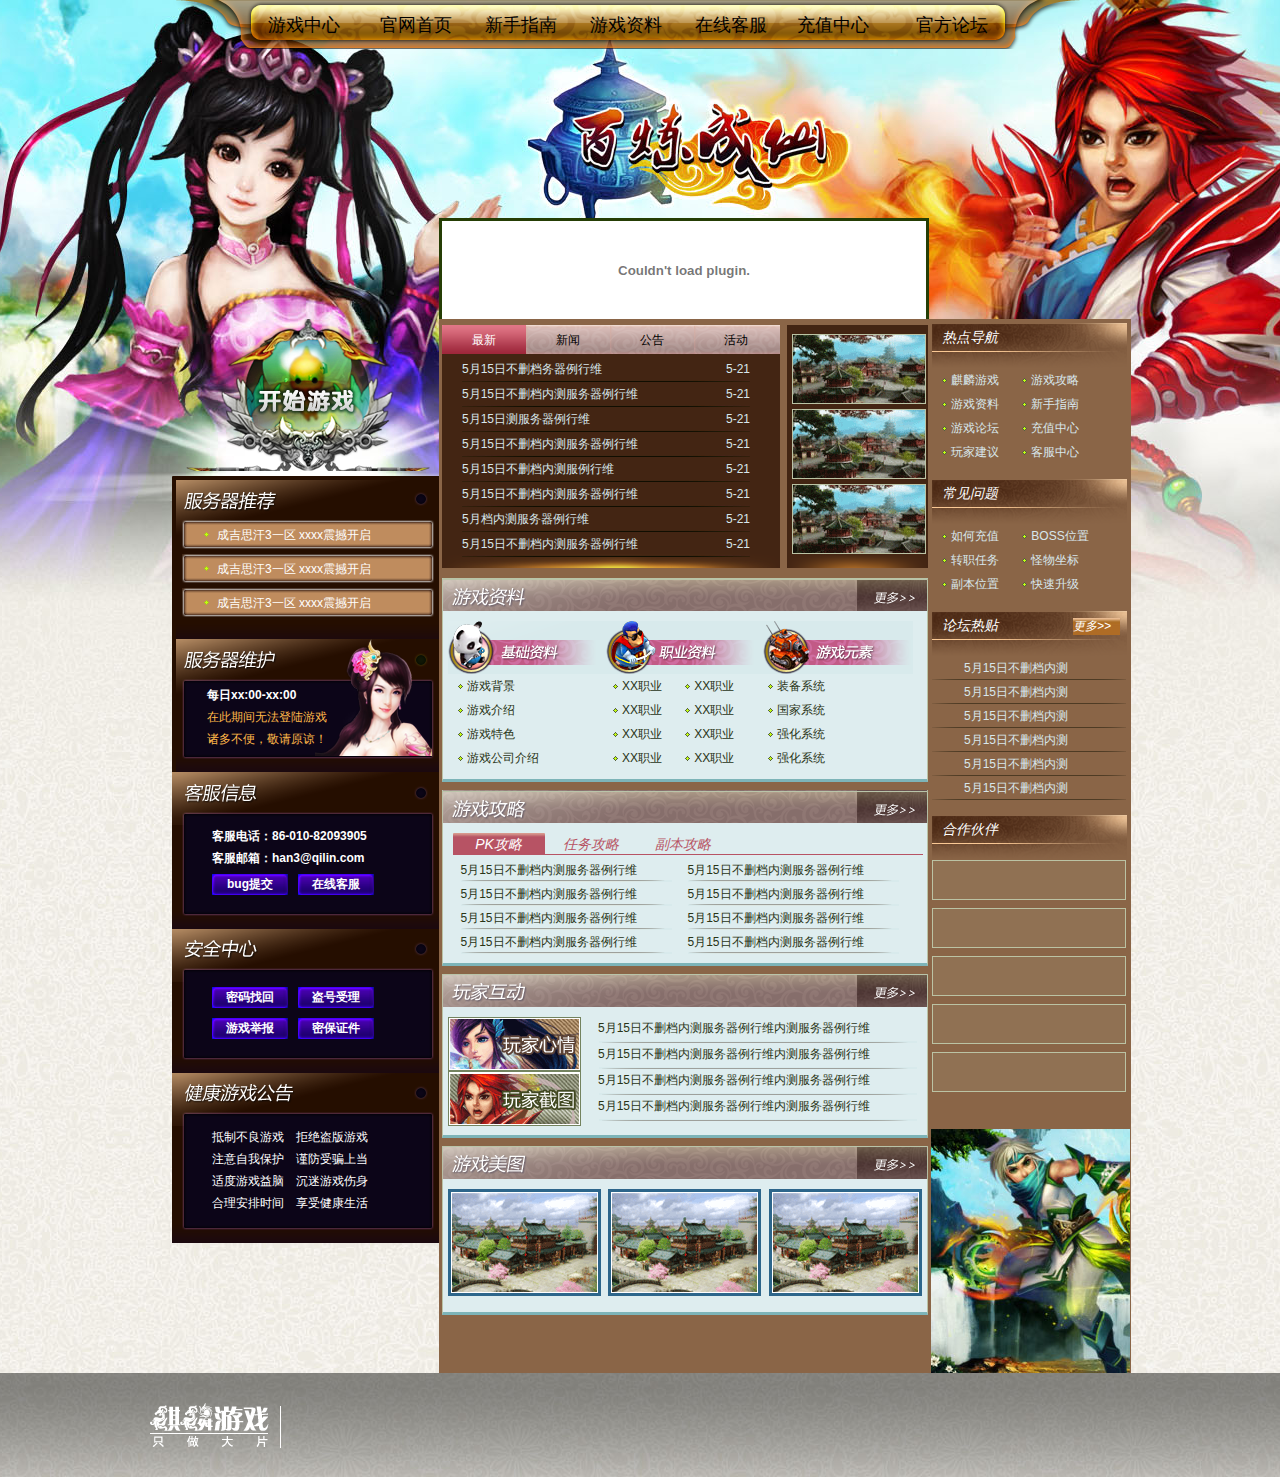
<file: qlgm_blcx/index.html>
<!DOCTYPE html PUBLIC "-//W3C//DTD XHTML 1.0 Transitional//EN" "http://www.w3.org/TR/xhtml1/DTD/xhtml1-transitional.dtd">
<html xmlns="http://www.w3.org/1999/xhtml">
<head>
<meta http-equiv="Content-Type" content="text/html; charset=gb2312" />
<title>��Ŀ����</title>
<meta name="keywords" content="��Ŀ�ؼ���" />
<meta name="description" content="��Ŀ����" />
<meta name="robots" content="index, follow" />
<meta name="googlebot" content="index, follow" />
<meta name="author" content="Kylin Games" />
<meta name="copyright" content="Kylin Games Inc." />
<meta name="editor" content="�༭" />
<meta name="designer" content="���" />
<meta name="front-end" content="ǰ��" />
<link href="style/global.css" rel="stylesheet" type="text/css" />
<link href="style/layout.css" rel="stylesheet" type="text/css" />
<link href="style/font.css" rel="stylesheet" type="text/css" />
<script src="script/flashobject.js" type="text/javascript"></script>
<script type="text/javascript">
function nTabs(thisObj,Num){
	if(thisObj.className == "active")return;
	var tabObj = thisObj.parentNode.id;
	var tabList = document.getElementById(tabObj).getElementsByTagName("li");
	for(i=0; i <tabList.length; i++){
		if (i == Num){
		   thisObj.className = "active";
		   document.getElementById(tabObj+"_Content"+i).style.display = "block";
		}else{
		   tabList[i].className = "normal";
		   document.getElementById(tabObj+"_Content"+i).style.display = "none";
		}
	}
}
</script>
<!--[if IE 6]><script type="text/javascript" src="script/png_fix.js"></script><![endif]-->
</head>

<body>
<!--ͷ��ͨ��-->
<script language="javascript" src="http://han.70yx.com/inc/Scripts/top_menu.js"></script>
<div id="bg_1">
    <div id="body_1">                                             
        <div id="t_menu" class="pngFix">
            <a href="#" class="t_menu1">��Ϸ����</a>
            <a href="#" class="t_menu2">������ҳ</a>
            <a href="#" class="t_menu3">����ָ��</a>
            <a href="#" class="t_menu4">��Ϸ����</a>
            <a href="#" class="t_menu5">���߿ͷ�</a>
            <a href="#" class="t_menu6">��ֵ����</a>
            <a href="#" class="t_menu7">�ٷ���̳</a>
        </div>
        <div id="head" class="pngFix">
            <div id="lunbo">
                <object classid="clsid:D27CDB6E-AE6D-11cf-96B8-444553540000" id=scriptmain name=scriptmain codebase="http://download.macromedia.com/pub/shockwave/cabs/
            flash/swflash.cab#version=6,0,29,0" width="482" height="96">
                  <param name="movie" value="bcastr.swf?bcastr_xml_url=xml/bcastr.xml">
                  <param name="quality" value="high">
                  <param name=scale value=noscale>
                  <param name="LOOP" value="false">
                  <param name="menu" value="false">
                  <param name="wmode" value="transparent">
                  <embed src="bcastr.swf?bcastr_xml_url=xml/bcastr.xml" width="482" height="96" loop="false" quality="high" pluginspage="http://www.macromedia.com/go/getflashplayer" type="application/x-shockwave-flash" salign="T" name="scriptmain" menu="false" wmode="transparent"></embed>
                </object>
            </div>
        </div>
        <!--���п�ʼ-->
        <div id="leftside">
        	<a href="#" class="game_start pngFix"></a>
            <!--�������Ƽ�-->
            <div id="l_bg1">
                <div class="fwq_tj">�ɼ�˼��3һ��     xxxx�𺳿���</div>
                <div class="fwq_tj">�ɼ�˼��3һ��     xxxx�𺳿���</div>
                <div class="fwq_tj">�ɼ�˼��3һ��     xxxx�𺳿���</div>
        	</div>
			<!--������ά��-->
            <div id="l_bg2">
                <p class="font_orange">ÿ��xx:00-xx:00 </p>
                �ڴ��ڼ��޷���½��Ϸ<br />
                ��಻�㣬����ԭ�£�
            </div>
            <!--�ͷ���Ϣ-->
            <div id="l_bg3"></div>
            <div class="l_bg0 font_orange">�ͷ��绰��86-010-82093905<br />
                �ͷ����䣺han3@qilin.com<br />
                <a href="#" class="btn_01">bug�ύ</a><a href="#" class="btn_01">���߿ͷ�</a>
                <div class="clear"></div>
            </div>
            <div class="l_bgd"></div>
            <!--��ȫ����-->
            <div id="l_bg4"></div>
            <div class="l_bg0 font_orange">
                <a href="#" class="btn_01">�����һ�</a><a href="#" class="btn_01">��������</a>
                <a href="#" class="btn_01">��Ϸ�ٱ�</a><a href="#" class="btn_01">�ܱ�֤��</a>
                <div class="clear"></div>
            </div>
            <div class="l_bgd"></div>
            <!--������Ϸ����-->
            <div id="l_bg5"></div>
            <div class="l_bg0">
                ���Ʋ�����Ϸ���ܾ�������Ϸ<br />
                ע�����ұ�����������ƭ�ϵ�<br />
                �ʶ���Ϸ���ԡ�������Ϸ����<br />
                ��������ʱ�䡡���ܽ�������
            </div>
            <div class="l_bgd"></div>
		</div>
<!--���п�ʼ-->
<div id="rightside">
<!--����-->
<div id="r_sidel">
    <div id="jiaodiantu">
        <!-- ѡ�0��ʼ -->
        <div class="nTab" style="width:338px">
            <!-- ���⿪ʼ -->
            <div class="TabTitle">
                <ul id="myTab0">
                    <li class="active" onclick="nTabs(this,0);">����</li>
                    <li class="normal" onclick="nTabs(this,1);">����</li>
                    <li class="normal" onclick="nTabs(this,2);">����</li>
                    <li class="normal" onclick="nTabs(this,3);">�</li>
                </ul>
            </div>
            <!-- ���ݿ�ʼ -->
            <div class="TabContent">
            <div id="myTab0_Content0">
                <ul class="news1">
                    <li><span class="f_r">5-21</span><a href="#">5��15�ղ�ɾ����������ά</a></li>
                    <li><span class="f_r">5-21</span><a href="#">5��15�ղ�ɾ���ڲ����������ά</a></li>
                    <li><span class="f_r">5-21</span><a href="#">5��15�ղ����������ά</a></li>
                    <li><span class="f_r">5-21</span><a href="#">5��15�ղ�ɾ���ڲ����������ά</a></li>
                    <li><span class="f_r">5-21</span><a href="#">5��15�ղ�ɾ���ڲ������ά</a></li>
                    <li><span class="f_r">5-21</span><a href="#">5��15�ղ�ɾ���ڲ����������ά</a></li>
                    <li><span class="f_r">5-21</span><a href="#">5�µ��ڲ����������ά</a></li>
                    <li><span class="f_r">5-21</span><a href="#">5��15�ղ�ɾ���ڲ����������ά</a></li>
                </ul>
            </div>
            <div id="myTab0_Content1" class="none">
                <ul class="news1">
                    <li><span class="f_r">5-21</span><a href="#">5��15�ղ�ɾ������������ά</a></li>
                    <li><span class="f_r">5-21</span><a href="#">5��15�ղ�ɾ���ڲ����������ά</a></li>
                    <li><span class="f_r">5-21</span><a href="#">5��15�ղ����������ά</a></li>
                    <li><span class="f_r">5-21</span><a href="#">5��15�ղ�ɾ���ڲ����������ά</a></li>
                    <li><span class="f_r">5-21</span><a href="#">5��15�ղ�ɾ���ڲ����������ά</a></li>
                    <li><span class="f_r">5-21</span><a href="#">5��15�ղ�������ά</a></li>
                    <li><span class="f_r">5-21</span><a href="#">5��15�ղ�ɾ���ڲ����������ά</a></li>
                    <li><span class="f_r">5-21</span><a href="#">5��15�ղ�ɾ���ڲ����������ά</a></li>
                </ul>
              </div>
              <div id="myTab0_Content2" class="none">
                  <ul class="news1">
                      <li><span class="f_r">5-21</span><a href="#">5��15�ղ�ɾ���ڲ����������ά</a></li>
                      <li><span class="f_r">5-21</span><a href="#">5��15�յ��ڲ����������ά</a></li>
                      <li><span class="f_r">5-21</span><a href="#">5��15�ղ�ɾ���ڲ����������ά</a></li>
                      <li><span class="f_r">5-21</span><a href="#">5��15�ղ�ɾ��������ά</a></li>
                      <li><span class="f_r">5-21</span><a href="#">5��15�ղ�ɾ���ڲ����������ά</a></li>
                      <li><span class="f_r">5-21</span><a href="#">5��15�ղ�ɾ��������ά</a></li>
                      <li><span class="f_r">5-21</span><a href="#">5��15�ղ�ɾ���ڲ����������ά</a></li>
                      <li><span class="f_r">5-21</span><a href="#">5��15�ղ�ɾ���ڲ����������ά</a></li>
                  </ul>
              </div>
              <div id="myTab0_Content3" class="none">
                  <ul class="news1">
                      <li><span class="f_r">5-21</span><a href="#">5��15�ղ�ɾ���ڲ����������ά</a></li>
                      <li><span class="f_r">5-21</span><a href="#">5��15�ղ�ɾ���ڲ����������ά</a></li>
                      <li><span class="f_r">5-21</span><a href="#">5��15�ղ�������ά</a></li>
                      <li><span class="f_r">5-21</span><a href="#">5��15�ղ�ɾ������ά</a></li>
                      <li><span class="f_r">5-21</span><a href="#">5��15�ղ�ɾ���ڲ����������ά</a></li>
                      <li><span class="f_r">5-21</span><a href="#">5ɾ���ڲ����������ά</a></li>
                      <li><span class="f_r">5-21</span><a href="#">5��15�ղ�ɾ���ڲ����������ά</a></li>
                      <li><span class="f_r">5-21</span><a href="#">5��15�ղ�ɾ���ڲ����������ά</a></li>
                  </ul>
              </div>
            </div>
        </div>
        <!-- ѡ�0���� -->
        <div id="banner_middle">
            <a href="#"><img src="images/banner_1.gif" class="boder_1" /></a><a href="#"><img src="images/banner_1.gif" class="boder_1" /></a><a href="#"><img src="images/banner_1.gif" class="boder_1" /></a></div>
        </div>
        <!--��Ϸ����-->
        <div id="m_title1"><a href="#" class="more">����&gt;&gt;</a></div>
        <div class="m_bg">
            <div id="m_zs1"></div>
            <div class="yxzl">
                <a href="#">��Ϸ����</a><br />
                <a href="#">��Ϸ����</a><br />
                <a href="#">��Ϸ��ɫ</a><br />
                <a href="#">��Ϸ��˾����</a>
            </div>
            <div class="yxzl">
                <a href="#">XXְҵ</a>
                <a href="#">XXְҵ</a><br />
                <a href="#">XXְҵ</a>
                <a href="#">XXְҵ</a><br />
                <a href="#">XXְҵ</a>
                <a href="#">XXְҵ</a><br />
                <a href="#">XXְҵ</a>
                <a href="#">XXְҵ</a>
            </div>
            <div class="yxzl">
                <a href="#">װ��ϵͳ</a><br />
                <a href="#">����ϵͳ</a><br />
                <a href="#">ǿ��ϵͳ</a><br />
                <a href="#">ǿ��ϵͳ</a></div>
                <div class="clear"></div>
            </div>

            <!--��Ϸ����-->
            <div id="m_title2">
                <a href="#" class="more">����&gt;&gt;</a>
            </div>
            <div class="m_bg">
                <!-- ѡ�1��ʼ -->
                <div class="nTab1" style="width:470px">
                    <!-- ���⿪ʼ -->
                    <div class="TabTitle">
                        <ul id="myTab1">
                            <li class="active" onclick="nTabs(this,0);">PK����</li>
                            <li class="normal" onclick="nTabs(this,1);">������</li>
                            <li class="normal" onclick="nTabs(this,2);">��������</li>
                        </ul>
                    </div>
                    <!-- ���ݿ�ʼ -->
                    <div class="TabContent">
                      <div id="myTab1_Content0">
                          <div class="yxgl"><a href="#">5��15�ղ�ɾ���ڲ����������ά</a></div><div class="yxgl"><a href="#">5��15�ղ�ɾ���ڲ����������ά</a></div>
                          <div class="yxgl"><a href="#">5��15�ղ�ɾ���ڲ����������ά</a></div><div class="yxgl"><a href="#">5��15�ղ�ɾ���ڲ����������ά</a></div>
                          <div class="yxgl"><a href="#">5��15�ղ�ɾ���ڲ����������ά</a></div><div class="yxgl"><a href="#">5��15�ղ�ɾ���ڲ����������ά</a></div>
                          <div class="yxgl"><a href="#">5��15�ղ�ɾ���ڲ����������ά</a></div><div class="yxgl"><a href="#">5��15�ղ�ɾ���ڲ����������ά</a></div>
                          <div class="clear"></div>
                      </div>
                      <div id="myTab1_Content1" class="none">
                          <div class="yxgl"><a href="#">5��15�ղ�ɾ���ڲ����������ά</a></div><div class="yxgl"><a href="#">5��15�ղ�ɾ���ڲ����������ά</a></div>
                          <div class="yxgl"><a href="#">5��15�ղ��ڲ����������ά</a></div><div class="yxgl"><a href="#">5��15����������ά</a></div>
                          <div class="yxgl"><a href="#">5��15�ղ�ɾ������������ά</a></div><div class="yxgl"><a href="#">5��15�ղ�ɾ���ڲ����������ά</a></div>
                          <div class="yxgl"><a href="#">5��15�ղ�ɾ���ڲ����������ά</a></div><div class="yxgl"><a href="#">5��15�ղ�ɾ���ڲ����������ά</a></div>
                          <div class="clear"></div>
                      </div>
                      <div id="myTab1_Content2" class="none">
                          <div class="yxgl"><a href="#">5��15�ղ�ɾ����������ά</a></div><div class="yxgl"><a href="#">5��15�ղ�ɾ���ڲ����������ά</a></div>
                          <div class="yxgl"><a href="#">5��15�ղ�ɾ���ڲ����������ά</a></div><div class="yxgl"><a href="#">5��15�ղ�ɾ���ڲ����������ά</a></div>
                          <div class="yxgl"><a href="#">5��15�ղ�ɾ������������ά</a></div><div class="yxgl"><a href="#">5��15�ղ�ɾ���ڲ����������ά</a></div>
                          <div class="yxgl"><a href="#">5��15�ղ�ɾ���ڲ����������ά</a></div><div class="yxgl"><a href="#">5��15�ղ�ɾ����������ά</a></div>
                          <div class="clear"></div>
                      </div>
                
                    </div>
                </div>
                <!-- ѡ�1���� -->
            </div>

            <!--��һ���-->
            <div id="m_title3">
                <a href="#" class="more">����&gt;&gt;</a>
            </div>
            <div class="m_bg">
                <div id="wjhd_1"><a href="#"><img src="images/wjxq.gif" alt="�������" class="boder_2" /></a><a href="#"><img src="images/wjjt.gif" alt="��ҽ�ͼ" class="boder_2" /></a></div>
                <div id="wjhd_2"><div class="b_line"><a href="#">5��15�ղ�ɾ���ڲ����������ά�ڲ����������ά</a></div><div class="b_line"><a href="#">5��15�ղ�ɾ���ڲ����������ά�ڲ����������ά</a></div><div class="b_line"><a href="#">5��15�ղ�ɾ���ڲ����������ά�ڲ����������ά</a></div><div class="b_line"><a href="#">5��15�ղ�ɾ���ڲ����������ά�ڲ����������ά</a></div></div>
                <div class="clear"></div>
            </div>

            <!--��Ϸ��ͼ-->
            <div id="m_title4"><a href="#" class="more">����&gt;&gt;</a></div>
            <div class="m_bg">
                <a href="#"><img src="images/pic_01.gif" class="boder_3" alt="��Ϸ��ͼ" /></a>
                <a href="#"><img src="images/pic_01.gif" class="boder_3" alt="��Ϸ��ͼ" /></a>
                <a href="#"><img src="images/pic_01.gif" class="boder_3" alt="��Ϸ��ͼ" /></a>
            </div>
		</div>

        <!--����-->
        <div id="r_sider">
            <!--�ȵ㵼��-->
            <div class="r_bg1">�ȵ㵼��</div>
            <div class="r_bg2">
                <a href="#">������Ϸ</a>
                <a href="#">��Ϸ����</a><br />
                <a href="#">��Ϸ����</a>
                <a href="#">����ָ��</a><br />
                <a href="#">��Ϸ��̳</a>
                <a href="#">��ֵ����</a><br />
                <a href="#">��ҽ���</a>
                <a href="#">�ͷ�����</a>
            </div>
            <!--��������-->
            <div class="r_bg1">��������</div>
            <div class="r_bg2">
                <a href="#">��γ�ֵ</a> <a href="#">BOSSλ��</a><br />
                <a href="#">תְ����</a> <a href="#">��������</a><br /> 
                <a href="#">����λ��</a> <a href="#">��������</a>
            </div>
            <!--��̳����-->
            <div class="r_bg1">
                <a href="#" class="more2">����&gt;&gt;</a>��̳����
            </div>
            <div class="r_bg3">
                <ul>
                    <li><a href="#">5��15�ղ�ɾ���ڲ�</a></li>
                    <li><a href="#">5��15�ղ�ɾ���ڲ�</a></li>
                    <li><a href="#">5��15�ղ�ɾ���ڲ�</a></li>
                    <li><a href="#">5��15�ղ�ɾ���ڲ�</a></li>
                    <li><a href="#">5��15�ղ�ɾ���ڲ�</a></li>
                    <li><a href="#">5��15�ղ�ɾ���ڲ�</a></li>
                </ul>
                <!--<div class="luntan"><a href="#">5��15�ղ�ɾ���ڲ�</a></div>
                <div class="luntan"><a href="#">5��15�ղ�ɾ���ڲ�</a></div>
                <div class="luntan"><a href="#">5��15�ղ�ɾ���ڲ�</a></div>
                <div class="luntan"><a href="#">5��15�ղ�ɾ���ڲ�</a></div>
                <div class="luntan"><a href="#">5��15�ղ�ɾ���ڲ�</a></div>
                <div class="luntan"><a href="#">5��15�ղ�ɾ���ڲ�</a></div>-->
            </div>
            <!--�������-->
            <div class="r_bg1">�������</div>
            <a href="#"><img src="images/hzhb_01.gif" class="boder_4" /></a>
            <a href="#"><img src="images/hzhb_01.gif" class="boder_4" /></a>
            <a href="#"><img src="images/hzhb_01.gif" class="boder_4" /></a>
            <a href="#"><img src="images/hzhb_01.gif" class="boder_4" /></a>
            <a href="#"><img src="images/hzhb_01.gif" class="boder_4" /></a>
        </div>
	</div>
	<div class="clear"></div>
</div>
</div>

<div id="bg_bottom">
	<div id="bqxx" class="pngFix"><script type="text/javascript" src="http://www.70yx.com/Copyright/copy_right_70yx.js"></script></div>
</div>

</body>
</html>
</file>
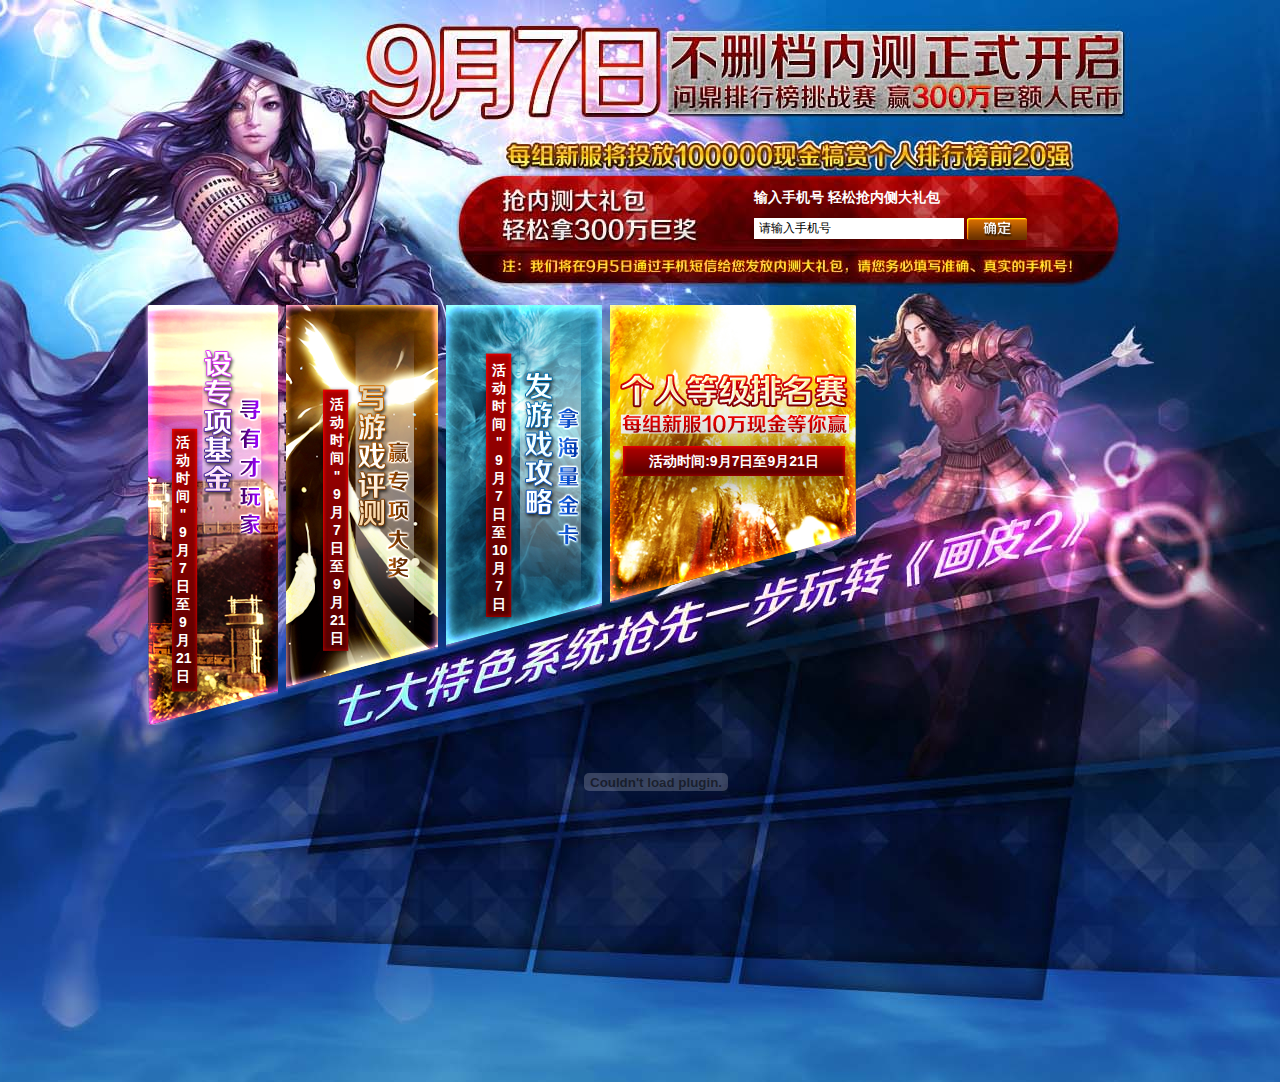
<file: qlgm_bscnd/index.html>
<!DOCTYPE html PUBLIC "-//W3C//DTD XHTML 1.0 Transitional//EN" "http://www.w3.org/TR/xhtml1/DTD/xhtml1-transitional.dtd">
<html xmlns="http://www.w3.org/1999/xhtml">
<head>
<meta http-equiv="Content-Type" content="text/html; charset=gb2312" />
<meta http-equiv="X-UA-Compatible" content="IE=EmulateIE7">
<title>�ޱ����ĵ�</title>
<meta name="keywords" content="��Ŀ�ؼ���" />
<meta name="description" content="��Ŀ����" />
<link href="style/font.css" rel="stylesheet" type="text/css" />
<link href="style/global.css" rel="stylesheet" type="text/css" />
<link href="style/layout.css" rel="stylesheet" type="text/css" />
<script src="script/jquery-1.7.2.min.js"  type="text/javascript"></script> 
<script type="text/javascript" src="script/home.js"></script>
<!--[if IE 6]><script type="text/javascript" src="script/png_fix.js"></script><![endif]-->
</head>

<body>
<!--�������������� topMenuBox  start--> 
<div class="topMenuBox">
   <script language="javascript" src="http://han.70yx.com/inc/Scripts/top_menu.js"></script>
</div>
<!--�������������� topMenuBox  end--> 
<!--��ҳ���� outWrap  start-->
<div class="outWrap">
<!--��ҳ�м����� centerWrap start-->
    <div class="centerWrap">
      <div class="headBox">
          <div class="innerHeadBox">
              <div class="dlbBox" id="dlbBox1"> <!--������������ֻ���-->
                   <div class="topText">�����ֻ��� �������ڲ�����</div>
                   <div class="botBox">
                      <input type="text" id="txtBox_sjh" value="�������ֻ���" onFocus="this.value=''" onBlur="if(!value){value=defaultValue;}"/> 
                      <input type="button" value="ȷ��" id="btn_qd"/> 
                   </div>
              </div>
              <div class="dlbBox" id="dlbBox2"> 
                   <div class="dlbInBox">��ϲ������ڲ⼤���룬�����Ѿ�ͨ���ֻ�����Ϊ�����ͣ���ע����գ�<input type="button" value="ȷ��" id="btn_cgqd"/> <br /><a href="index.html">û�յ���������·��� !</a></div>
              </div>
          </div>
      </div>
      <div class="centerBox pngFix">
           <div class="activeWrap">
               <div class="activeBox pngFix" id="activeBox01">
                   <div class="activeInnerBox">
                      <div class="activeTitle" id="activeTitle01">�ʱ��<br /> "<br />9��7����9��21��</div>
                   </div>
                   <div class="activeBoxHover" id="activeBox01Hover">
                       <div class="btnT0Box"><a href="javascript:void(0)" id="btnToUp"></a><a href="javascript:void(0)" id="btnToBot"></a></div>
                       <div class="actInBoxHover">
                           <h4 class="activeTit" id="activeTit01">�������</h4>
                           <div class="activeCont" id="activeCont01">
                                ��1����30000Ԫ������<br /> 
                                ��2����15000Ԫ������<br /> 
                                ��3����8000Ԫ������<br /> 
                                ��4-10����3000Ԫ������<br /> 
                                ��11-20����2000Ԫ������<br /> 
                           </div>
                           <h4 class="activeTit">�����</h4>
                           <div class="activeCont">
                                1. �μ�9��7�ղ�ɾ���ڲ�<br /> 
                                2. ������������������<br /> 
                                3.�����ʱ���Ը��˵ȼ����а��ͼΪ׼�������ֽ���<br /> 
                                4.9��7����10��7�գ�ÿ���·���Ͷ��100000���ֽ����͸������а�ǰ20ǿ��<br />  
                           </div>
                           <h4 class="activeTit">��������ǵ���</h4>
                           <div class="activeCont">
                                ��1����30000Ԫ������<br /> 
                                ��2����15000Ԫ������<br /> 
                                ��3����8000Ԫ������<br /> 
                                ��4-10����3000Ԫ������<br /> 
                                ��11-20����2000Ԫ������<br /> 
                           </div>
                       </div>
                   </div>
               </div>
               <div class="activeBox pngFix" id="activeBox02">
                   <div class="activeInnerBox">
                      <div class="activeTitle" id="activeTitle02">�ʱ��<br /> "<br />9��7����9��21��</div>
                   </div>
                   <div class="activeBoxHover" id="activeBox02Hover">
                       <div class="actInBoxHover">
                           <h4 class="activeTit">�������</h4>
                           <div class="activeCont">
                                ���㽱5����ÿ��1000����Ϸ��<br /> 
                                ��Χ��5����ÿ��500����Ϸ��<br /> 
                           </div>
                           <h4 class="activeTit">�����</h4>
                           <div class="activeCont">
                                1. �μ�9��7�ղ�ɾ���ڲ⣻<br />
                                2. ����׫д���֡���Ƥ2����Ϸ���⣨�淨���������棩����ְҵ����<br />
                                3. ��������Ϸ���ⷢ�����ٷ���̳ר�����飬��ע�������ڷ������ͽ�ɫ���ƣ��ɹٷ����������������ѡ��<br />
                                4. ���������������Ž���<br />
                           </div>
                       </div>
                   </div>
               </div>

               <div class="activeBox pngFix" id="activeBox03">
                   <div class="activeInnerBox">
                      <div class="activeTitle" id="activeTitle03">�ʱ��<br /> "<br />9��7����10��7��</div>
                   </div>
                   <div class="activeBoxHover" id="activeBox03Hover">
                       <div class="actInBoxHover">
                           <h4 class="activeTit">�������</h4>
                           <div class="activeCont">
                                ���㽱10����ÿ��1000����Ϸ��<br /> 
                           </div>
                           <h4 class="activeTit">�����</h4>
                           <div class="activeCont">
                                1. �μ�9��7�ղ�ɾ���ڲ⣻<br />
                                2. ����׫д���֡���Ƥ2����Ϸ���ԣ��������������񣩡������ã���<br />
                                3. ��������Ϸ���Է������ٷ���̳ר�����飬��ע�������ڷ������ͽ�ɫ���ƣ��ɹٷ����������������ѡ��<br />
                                4. ���������������Ž�����<br />
                           </div>
                       </div>
                   </div>
               </div>
               <div class="activeBox pngFix" id="activeBox04">
                   <div class="activeInnerBox">
                      <div class="activeTitle" id="activeTitle04">�ʱ��:9��7����9��21��</div>
                   </div>
                   <div class="activeBoxHover" id="activeBox04Hover">
                       <div class="actInBoxHover">
                           <h4 class="activeTit">�������</h4>
                           <div class="activeCont">
                                ������Ƶ��5����2000����/��<br />
                                ������ѧ��5����1000����/��<br />
                                ����������5����1000����/��<br />
                                ����ͼƬ��5����1000����/��<br />
                           </div>
                           <h4 class="activeTit">�����</h4>
                           <div class="activeCont">
                                1. �μ�9��7�ղ�ɾ���ڲ⣻<br />
                                2. ������Ĺ���������ī���롶��Ƥ2����ص���Ƶ����ѧС˵��������ͼƬ���ɣ�<br />
                                3. ��������Ʒ�������ٷ���̳ר�����飬��ע�������ڷ������ͽ�ɫ���ƣ��ɹٷ����������������ѡ��<br />
                                4. ���������������Ž���<br />
                           </div>
                       </div>
                   </div>
               </div>

           </div>
           <div class="flashBox">
              <div class="flashInnerBox">
                  <script type="text/javascript" src="script/flash_bottom.js"></script>
              </div>
           </div>     
      </div>
      
       <div class="bottomBox">&nbsp;</div>
    </div>
<!--��ҳ�м����� centerWrap end-->
<!--�ײ���Ȩ��Ϣ botCopyBox  start-->
    <div class="botCopyBox">
       <div class="botInnerCopyBox ">
           <div class="bICenterCopyBox pngFix">
             <script type="text/javascript" src="http://www.70yx.com/Copyright/copy_right_70yx.js"></script>
           </div>
       </div>
    </div>
<!--�ײ���Ȩ��Ϣ botCopyBox  end-->

<!--���������  start-->
<div class="white_content" id="1">
	<div class="conBox"> 
           <h4 class="titleBox">����</h4>
           <div class="popCont">
              <div class="popInnerCont1">200-300˵����id="1"id="1"id="1"id="1"������00-300˵������00-300˵������00-300˵������00-300˵������00-300˵������00-300˵������00-300˵������</div>
              <div class="popInnerCont2">���ݰ� ���ݰ����ݰ����ݰ����ݰ����ݰ����ݰ����ݰ� ���ݰ����ݰ����ݰ����ݰ����ݰ����ݰ����ݰ� ���ݰ����ݰ����ݰ�����
              �����ݰ����ݰ����ݰ� ���ݰ����ݰ����ݰ����ݰ����ݰ����ݰ����ݰ� ���ݰ����ݰ����ݰ����ݰ����ݰ����ݰ� </div>
           </div>
           <div class="popBot"></div>
	</div>
</div>
<div class="white_content" id="2">
	<div class="conBox"> 
           <h4 class="titleBox">����</h4>
           <div class="popCont">
              <div class="popInnerCont1">200-300˵������00-300˵id="2"id="2"id="2"˵������00-300˵������00-300˵������00-300˵������00-300˵������00-300˵������00-300˵������</div>
              <div class="popInnerCont2">���ݰ� ���ݰ����ݰ����ݰ����ݰ����ݰ����ݰ����ݰ� ���ݰ����ݰ����ݰ����ݰ����ݰ����ݰ����ݰ� ���ݰ����ݰ����ݰ�����
              �����ݰ����ݰ����ݰ� ���ݰ����ݰ����ݰ����ݰ����ݰ����ݰ����ݰ� ���ݰ����ݰ����ݰ����ݰ����ݰ����ݰ� </div>
           </div>
           <div class="popBot"></div>
	</div>
</div>
<div class="white_content" id="3">
	<div class="conBox"> 
           <h4 class="titleBox">����</h4>
           <div class="popCont">
              <div class="popInnerCont1">200-300˵������00-300˵������id="3"id="3"id="3"��00-300˵������00-300˵������00-300˵������00-300˵������00-300˵������00-300˵������</div>
              <div class="popInnerCont2">���ݰ� ���ݰ����ݰ����ݰ����ݰ����ݰ����ݰ����ݰ� ���ݰ����ݰ����ݰ����ݰ����ݰ����ݰ����ݰ� ���ݰ����ݰ����ݰ�����
              �����ݰ����ݰ����ݰ� ���ݰ����ݰ����ݰ����ݰ����ݰ����ݰ����ݰ� ���ݰ����ݰ����ݰ����ݰ����ݰ����ݰ� </div>
           </div>
           <div class="popBot"></div>
	</div>
</div>
<div class="white_content" id="4">
	<div class="conBox"> 
           <h4 class="titleBox">����</h4>
           <div class="popCont">
              <div class="popInnerCont1">200-300˵������00-3id="4"id="4"id="4"300˵������00-300˵������00-300˵������00-300˵������00-300˵������00-300˵������</div>
              <div class="popInnerCont2">���ݰ� ���ݰ����ݰ����ݰ����ݰ����ݰ����ݰ����ݰ� ���ݰ����ݰ����ݰ����ݰ����ݰ����ݰ����ݰ� ���ݰ����ݰ����ݰ�����
              �����ݰ����ݰ����ݰ� ���ݰ����ݰ����ݰ����ݰ����ݰ����ݰ����ݰ� ���ݰ����ݰ����ݰ����ݰ����ݰ����ݰ� </div>
           </div>
           <div class="popBot"></div>
	</div>
</div>
<div class="white_content" id="5">
	<div class="conBox"> 
           <h4 class="titleBox">����</h4>
           <div class="popCont">
              <div class="popInnerCont1">200-300˵������00-300˵id="5"id="5"id="5"id="5"����00-300˵������00-300˵������00-300˵������00-300˵������00-300˵������00-300˵������</div>
              <div class="popInnerCont2">���ݰ� ���ݰ����ݰ����ݰ����ݰ����ݰ����ݰ����ݰ� ���ݰ����ݰ����ݰ����ݰ����ݰ����ݰ����ݰ� ���ݰ����ݰ����ݰ�����
              �����ݰ����ݰ����ݰ� ���ݰ����ݰ����ݰ����ݰ����ݰ����ݰ����ݰ� ���ݰ����ݰ����ݰ����ݰ����ݰ����ݰ� </div>
           </div>
           <div class="popBot"></div>
	</div>
</div>
<div class="white_content" id="6">
	<div class="conBox"> 
           <h4 class="titleBox">����</h4>
           <div class="popCont">
              <div class="popInnerCont1">200-300˵����id="6"id="6"id="6"-300˵������00-300˵������00-300˵������00-300˵������00-300˵������00-300˵������00-300˵������</div>
              <div class="popInnerCont2">���ݰ� ���ݰ����ݰ����ݰ����ݰ����ݰ����ݰ����ݰ� ���ݰ����ݰ����ݰ����ݰ����ݰ����ݰ����ݰ� ���ݰ����ݰ����ݰ�����
              �����ݰ����ݰ����ݰ� ���ݰ����ݰ����ݰ����ݰ����ݰ����ݰ����ݰ� ���ݰ����ݰ����ݰ����ݰ����ݰ����ݰ� </div>
           </div>
           <div class="popBot"></div>
	</div>
</div>
<div class="white_content" id="7">
	<div class="conBox"> 
           <h4 class="titleBox">����</h4>
           <div class="popCont">
              <div class="popInnerCont1">200-300˵������00-300˵������00-300˵id="7"id="7"id="7"��00-300˵������00-300˵������00-300˵������00-300˵������</div>
              <div class="popInnerCont2">���ݰ� ���ݰ����ݰ����ݰ����ݰ����ݰ����ݰ����ݰ� ���ݰ����ݰ����ݰ����ݰ����ݰ����ݰ����ݰ� ���ݰ����ݰ����ݰ�����
              �����ݰ����ݰ����ݰ� ���ݰ����ݰ����ݰ����ݰ����ݰ����ݰ����ݰ� ���ݰ����ݰ����ݰ����ݰ����ݰ����ݰ� </div>
           </div>
           <div class="popBot"></div>
	</div>
</div>
<div id="fade" class="black_overlay"></div>
<!--���������  end-->

<script language="javascript">
function showDiv(objId){
   var objDiv=document.getElementById(objId);   
   if(objDiv.style.display=="none" || objDiv.style.display==""){
      objDiv.style.display="block";
	  document.getElementById("fade").style.display="block";
   }else{
   objDiv.style.display="none";
   }
}
</script>

</div>
<!--��ҳ���� outWrap  end-->

</body>
</html>
</file>
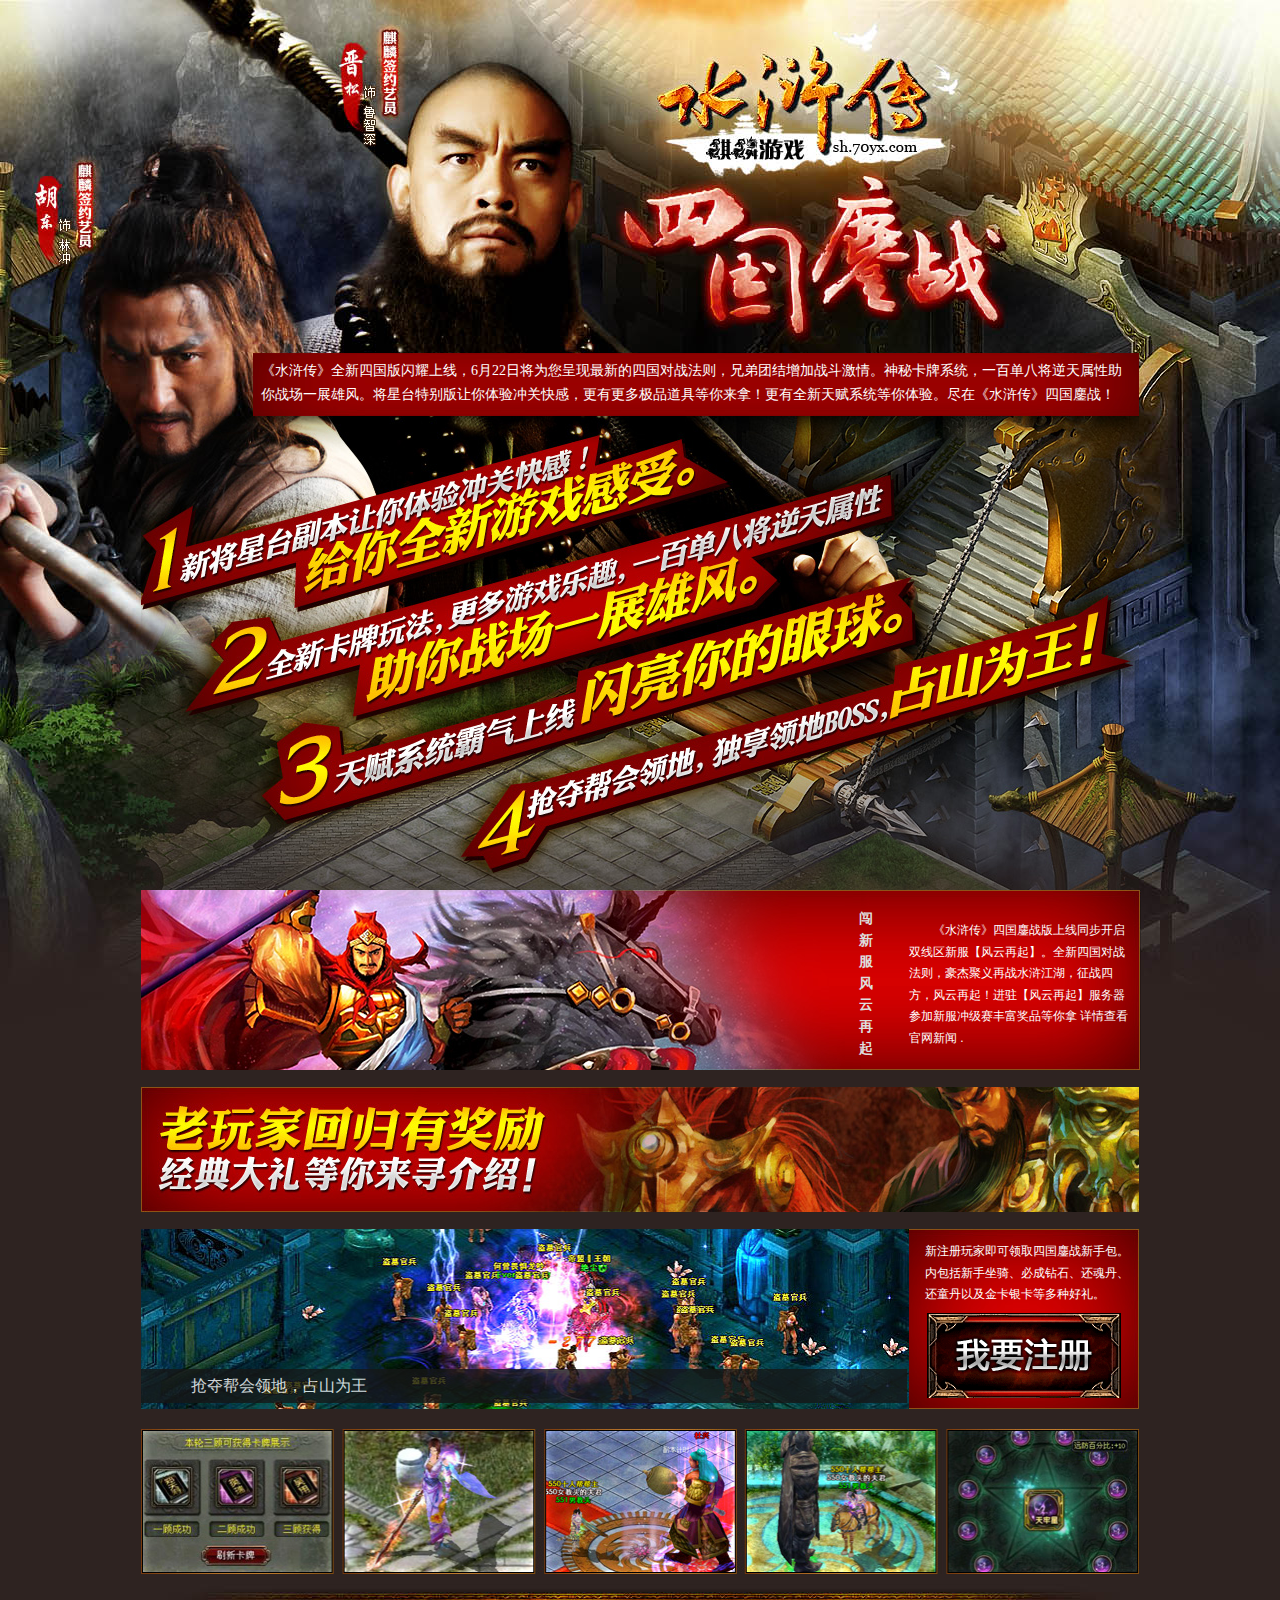
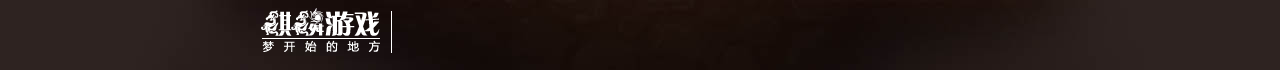
<file: qlgm_sfzsgaz/index.html>
<!DOCTYPE html PUBLIC "-//W3C//DTD XHTML 1.0 Transitional//EN" "http://www.w3.org/TR/xhtml1/DTD/xhtml1-transitional.dtd">
<html xmlns="http://www.w3.org/1999/xhtml">
<head>
<meta http-equiv="Content-Type" content="text/html; charset=gb2312" />
<title>��Ŀ����</title>
<meta name="keywords" content="��Ŀ�ؼ���" />
<meta name="description" content="��Ŀ����" />
<meta name="robots" content="index, follow" />
<meta name="googlebot" content="index, follow" />
<meta name="author" content="Kylin Games" />
<meta name="copyright" content="Kylin Games Inc." />
<meta name="editor" content="�༭" />
<meta name="designer" content="���" />
<meta name="front-end" content="ǰ��" />
<link href="style/global.css" rel="stylesheet" type="text/css" />
<link href="style/layout.css" rel="stylesheet" type="text/css" />
<link href="style/font.css" rel="stylesheet" type="text/css" />
<script type="text/javascript" src="script/png_fix.js"></script>
<script type="text/javascript" src="script/jquery-1.7.2.min.js"></script>
<script type="text/javascript" src="script/comman.js"></script>
</head>

<body>
<!--ͷ��ͨ��-->
<script language="javascript" src="http://han.70yx.com/inc/Scripts/top_menu.js"></script>
<div class="bg">
  <div class="centerBox">
  <div class="p1">
    <div class="kong355"></div>
    <div class="introText font_yh">��ˮ䰴���ȫ���Ĺ�����ҫ���ߣ�6��22�ս�Ϊ���������µ��Ĺ���ս�����ֵ��Ž�����ս�����顣���ؿ���ϵͳ��һ�ٵ��˽�������������ս��һչ�۷硣����̨�ر�����������ؿ�У����и��༫Ʒ���ߵ������ã�����ȫ���츳ϵͳ�������顣���ڡ�ˮ䰴����Ĺ���ս��</div>
  </div>
  <div class="p2"><img src="images/active1234.jpg" alt="" border="0" usemap="#Map" />
    <map name="Map" id="Map">
      <area shape="poly" coords="3,117,50,89" href="#" />
      <area shape="poly" coords="8,126,16,183,153,151,158,189,569,67,532,31,453,23" href="http://sh.70yx.com/news/nshtml/2012-06-19/201254190354085685.shtml" target="_blank" />
      <area shape="poly" coords="76,223,108,209,127,213,149,228,742,69,746,99,631,166,597,188,222,290,160,259,51,295" href="http://sh.70yx.com/news/nshtml/2012-06-19/201234190234582824.shtml" target="_blank" />
      <area shape="poly" coords="137,325,177,310,193,325,208,337,418,286,437,257,766,171,767,220,457,310,234,368,147,394,135,385" href="http://sh.70yx.com/news/nshtml/2012-06-19/201207190307184362.shtml" target="_blank" />
      <area shape="poly" coords="334,422,331,431,376,372,745,275,761,250,958,197,958,236,980,247,371,451,345,441" href="http://sh.70yx.com/news/nshtml/2012-06-19/201207190307184362.shtml" target="_blank" />
    </map>
  </div>
  <div class="p3">
     <div class="imgBox"><a href="http://sh.70yx.com/news/nshtml/2012-06-18/201245181245355792.shtml" target="_blank"><img src="images/banner_1.jpg" alt="" /></a></div>
     <div class="p3_rightBox">
       <div class="liTitle"><h2>���·� ��������</h2>
       </div>
       <div class="liContentBox">
             <div class="liConText">   ��ˮ䰴����Ĺ���ս������ͬ������˫�����·����������𡿡�ȫ���Ĺ���ս���򣬺��ܾ�����սˮ䰽�������ս�ķ����������𣡽�פ���������𡿷������μ��·��弶���ḻ��Ʒ������ ����鿴�������� .</div>
         </div>
     </div>
   </div>
  <div class="p4"><a href="http://sh.70yx.com/news/nshtml/2012-06-19/201219191119211541.shtml" alt="����һع�" title="����һع�" target="_blank"><img src="images/banner_2.jpg" alt="����һع�" title="����һع�"/></a></div>
  <div class="p5">
     <div class="p5_leftBox">
        <ul class="liPic">
          <li><a href="http://sh.70yx.com/news/nshtml/2012-06-19/201207190307184362.shtml" target="_blank"><img src="images/picbox/pic1.jpg" alt="" /><div class="txtDes">��������أ�ռɽΪ��</div></a></li>
          <li><a href="http://sh.70yx.com/news/nshtml/2012-06-19/201234190234582824.shtml" target="_blank"><img src="images/picbox/pic2.jpg" alt="" /><div class="txtDes">ȫ�¿����淨��������Ϸ��Ȥ</div></a></li>
          <li><a href="http://sh.70yx.com/news/nshtml/2012-06-19/201207190307184362.shtml" target="_blank"><img src="images/picbox/pic3.jpg" alt="" /><div class="txtDes">�츳ϵͳ��������</div></a></li>
          <li><a href="http://sh.70yx.com/news/nshtml/2012-06-19/201254190354085685.shtml" target="_blank"><img src="images/picbox/pic4.jpg" alt="" /><div class="txtDes">���·� [��������]</div></a></li>
        </ul>  
       <ol class="num" >
          <li>1</li>
          <li>2</li>
          <li>3</li>
          <li>4</li>
        </ol>
     </div>
     <div class="p5_rightBox">
         <div class="rightTop"><span>��ע����Ҽ�����ȡ�Ĺ���ս���ְ����ڰ�����������س���ʯ�����굤����ͯ���Լ��������ȶ��ֺ���</span></div>
         <div class="bottom_btn"><a href="http://sh.70yx.com/" target="_blank"><img src="images/wyzc.gif" alt="��Ҫע��" /></a></div>
     </div>
  </div>
  <div class="p6"><a href="#"><img src="images/banner_5.jpg" alt="" /></a></div>
  <div class="p7 pngFix"><img class="70logo pngFix" src="images/70yx_logo.png" alt="" /><script type="text/javascript" src="http://sh.70yx.com/Copyright/copy_right_sh.js"></script></div>
</div>
</div>


</body>
</html>
</file>
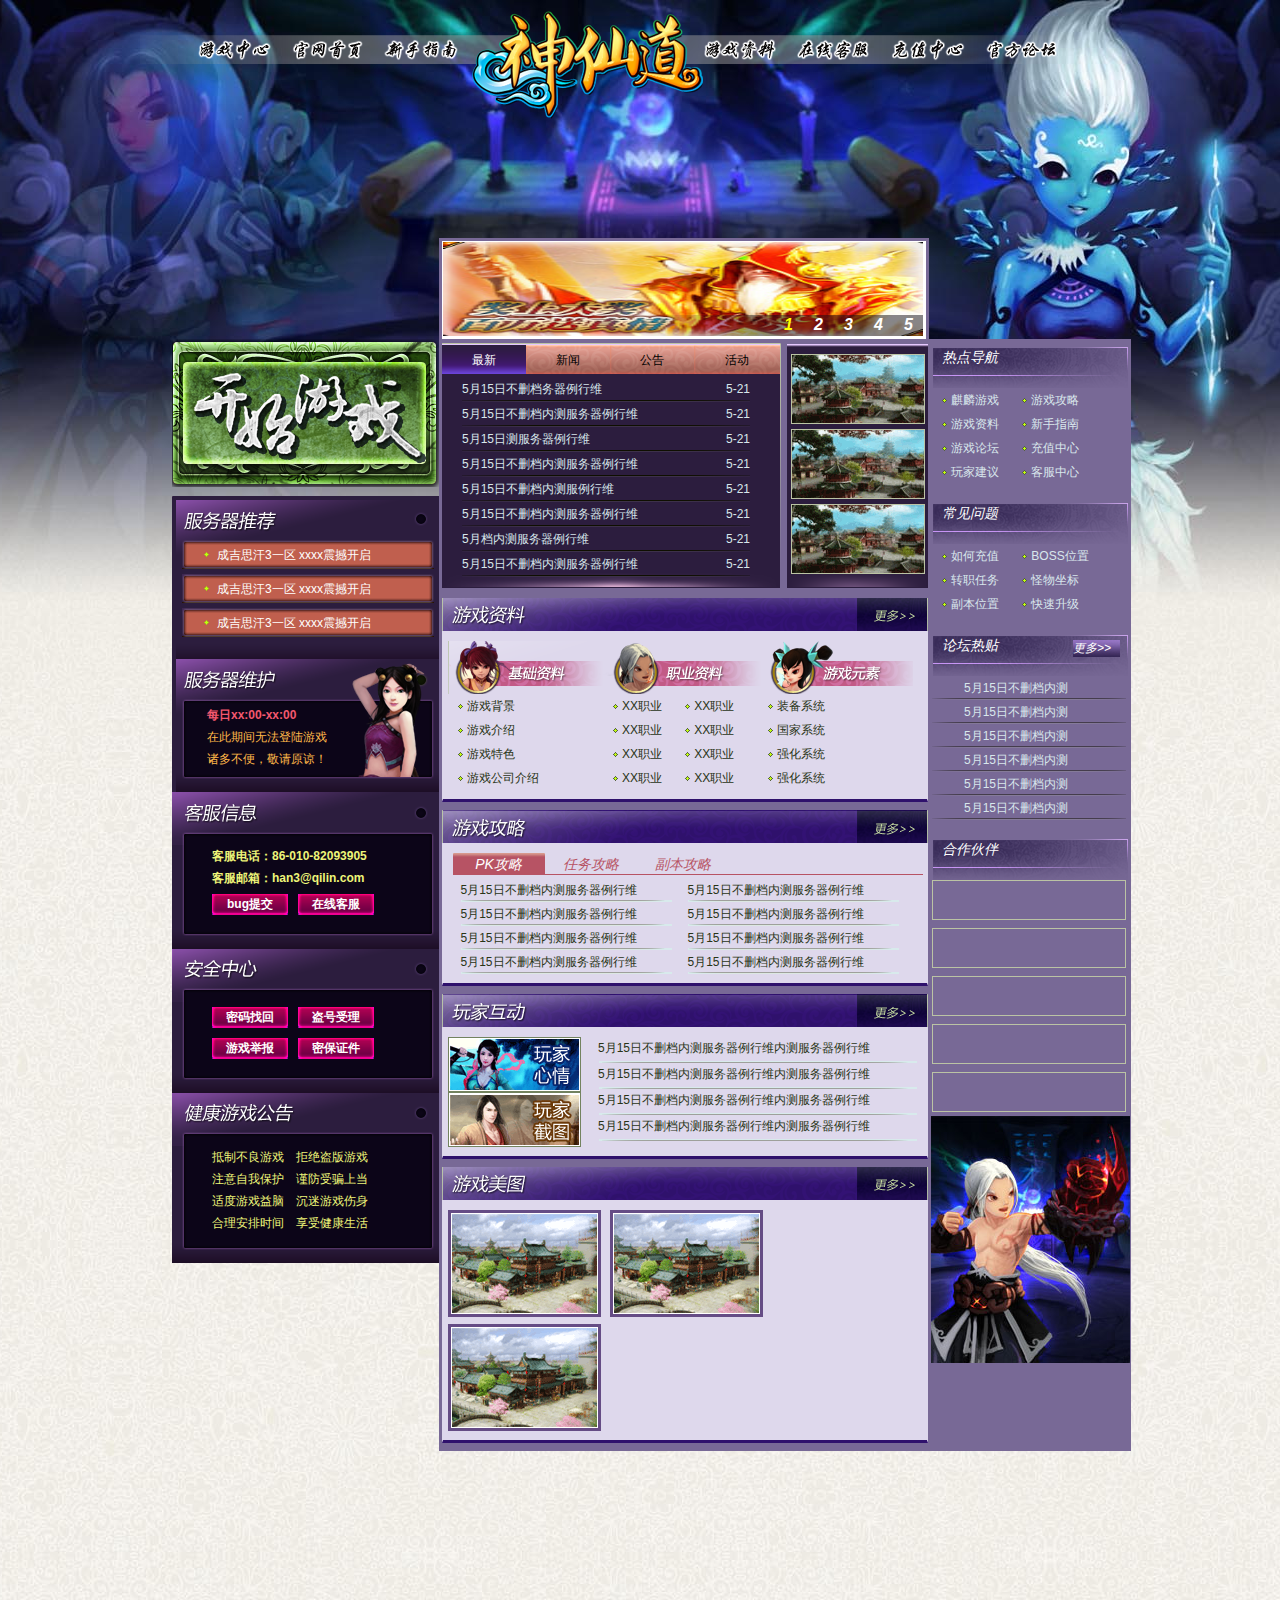
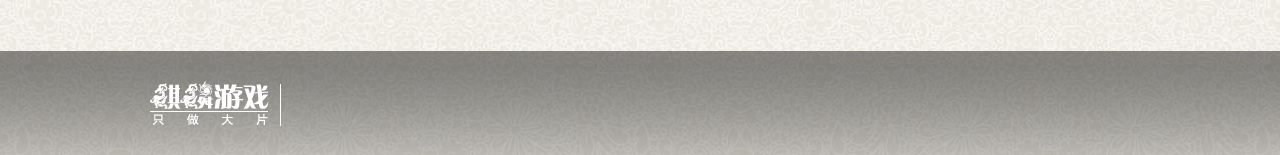
<file: qlgm_sxd/index.html>
<!DOCTYPE html PUBLIC "-//W3C//DTD XHTML 1.0 Transitional//EN" "http://www.w3.org/TR/xhtml1/DTD/xhtml1-transitional.dtd">
<html xmlns="http://www.w3.org/1999/xhtml">
<head>
<meta http-equiv="Content-Type" content="text/html; charset=gb2312" />
<title>��Ŀ����</title>
<meta name="keywords" content="��Ŀ�ؼ���" />
<meta name="description" content="��Ŀ����" />
<link href="style/font.css" rel="stylesheet" type="text/css" />
<link href="style/global.css" rel="stylesheet" type="text/css" />
<link href="style/layout.css" rel="stylesheet" type="text/css" />
<script type="text/javascript" src="script/jquery-1.7.2.min.js"></script>
<script type="text/javascript">
$(function(){
     var len  = $(".num > li").length;
	 var index = 0;
	 var adTimer;
	 $(".lunboBox .txtDes").css("opacity","0.8");
	 $(".num li").css({"color":"white"}).eq(0).css({"color":"yellow"});
	 $(".num li").mouseover(function(){
		index  =   $(".num li").index(this);
		showImg(index);
	 });	
	 //���� ֹͣ������������ʼ����.
	 $('.lunboBox').hover(function(){
			 clearInterval(adTimer);
		 },function(){
			 adTimer = setInterval(function(){
			    showImg(index)
				index++;
				if(index==len){index=0;}
			  } , 2000);
	 }).trigger("mouseleave");
})
// ͨ������top ������ʾ��ͬ�Ļõ�Ƭ
function showImg(index){
	$(".num li").css({"color":"white"}).eq(index).css({"color":"yellow"});
	$(".lunboBox li").stop(true,false).eq(index).fadeIn().siblings().fadeOut();
}

</script>
<script type="text/javascript">
function nTabs(thisObj,Num){
	if(thisObj.className == "active")return;
	var tabObj = thisObj.parentNode.id;
	var tabList = document.getElementById(tabObj).getElementsByTagName("li");
	for(i=0; i <tabList.length; i++){
		if (i == Num){
		   thisObj.className = "active";
			  document.getElementById(tabObj+"_Content"+i).style.display = "block";
		}else{
		   tabList[i].className = "normal";
		   document.getElementById(tabObj+"_Content"+i).style.display = "none";
		}
	}
}
</script>
<!--[if IE 6]><script type="text/javascript" src="script/png_fix.js"></script><![endif]-->
</head>

<body>
<!--ͷ��ͨ��-->
<script language="javascript" src="http://han.70yx.com/inc/Scripts/top_menu.js"></script>
<div id="bg_1">
    <div id="body_1">                                                                                              
        <div id="t_menu" class="pngFix">
            <a href="#" class="t_menu1">��Ϸ����</a>
            <a href="#" class="t_menu2">������ҳ</a>
            <a href="#" class="t_menu3">����ָ��</a>
            <a href="#" class="t_menu4">��Ϸ����</a>
            <a href="#" class="t_menu5">���߿ͷ�</a>
            <a href="#" class="t_menu6">��ֵ����</a>
            </a><a href="#" class="t_menu7">�ٷ���̳</a>
        </div>
        <div id="head" class="pngFix">
            <div id="lunbo">
                <div class="lunboBox">
                    <ul class="liPic">
                        <li><a href="" target="_blank"><img src="images/img_01.jpg" alt="" /><div class="txtDes">��������أ�ռɽΪ��</div></a></li>
                        <li><a href="" target="_blank"><img src="images/img_02.jpg" alt="" /><div class="txtDes">ȫ�¿����淨��������Ϸ��Ȥ</div></a></li>
                        <li><a href="" target="_blank"><img src="images/img_03.jpg" alt="" /><div class="txtDes">�츳ϵͳ��������</div></a></li>
                        <li><a href="" target="_blank"><img src="images/img_04.jpg" alt="" /><div class="txtDes">���·� [��������]</div></a></li>
                        <li><a href="" target="_blank"><img src="images/img_05.jpg" alt="" /><div class="txtDes">���·� [��������]</div></a></li>
                    </ul>
                    <div class="trBg"></div>  
                        <ol class="num" >
                            <li>1</li>
                            <li>2</li>
                            <li>3</li>
                            <li>4</li>
                            <li>5</li>
                        </ol>
                    </div>
           	 </div>
		</div>
    <!--���п�ʼ-->
    <div id="leftside">
        <a href="#" class="game_start pngFix"></a>
        <!--�������Ƽ�-->
        <div id="l_bg1">
            <div class="fwq_tj">�ɼ�˼��3һ��     xxxx�𺳿���</div>
            <div class="fwq_tj">�ɼ�˼��3һ��     xxxx�𺳿���</div>
            <div class="fwq_tj">�ɼ�˼��3һ��     xxxx�𺳿���</div>
        </div>
        <!--������ά��-->
        <div id="l_bg2">
          <p class="font_orange">ÿ��xx:00-xx:00 </p>
          �ڴ��ڼ��޷���½��Ϸ<br />
          ��಻�㣬����ԭ�£�
        </div>
        <!--�ͷ���Ϣ-->
        <div id="l_bg3"></div>
        <div class="l_bg0 font_orange">�ͷ��绰��86-010-82093905<br />
             �ͷ����䣺han3@qilin.com<br />
            <a href="#" class="btn_01">bug�ύ</a><a href="#" class="btn_01">���߿ͷ�</a>
            <div class="clear"></div>
        </div>
        <div class="l_bgd"></div>
        <!--��ȫ����-->
        <div id="l_bg4"></div>
        <div class="l_bg0 font_orange">
            <a href="#" class="btn_01">�����һ�</a><a href="#" class="btn_01">��������</a>
            <a href="#" class="btn_01">��Ϸ�ٱ�</a><a href="#" class="btn_01">�ܱ�֤��</a>
            <div class="clear"></div>
        </div>
        <div class="l_bgd"></div>
        <!--������Ϸ����-->
        <div id="l_bg5"></div>
        <div class="l_bg0">
            ���Ʋ�����Ϸ���ܾ�������Ϸ<br />
            ע�����ұ�����������ƭ�ϵ�<br />
            �ʶ���Ϸ���ԡ�������Ϸ����<br />
            ��������ʱ�䡡���ܽ�������
        </div>
        <div class="l_bgd"></div>
    </div>

    <!--���п�ʼ-->
    <div id="rightside">
        <!--����-->
        <div id="r_sidel">
            <div id="jiaodiantu">
                <!-- ѡ�0��ʼ -->
                <div class="nTab" style="width:338px">
        			<!-- ���⿪ʼ -->
                    <div class="TabTitle">
                        <ul id="myTab0">
                            <li class="active" onclick="nTabs(this,0);">����</li>
                            <li class="normal" onclick="nTabs(this,1);">����</li>
                            <li class="normal" onclick="nTabs(this,2);">����</li>
                            <li id="liActive" class="normal" onclick="nTabs(this,3);">�</li>
                        </ul>
                    </div>
                    <!-- ���ݿ�ʼ -->
                    <div class="TabContent">
                        <div id="myTab0_Content0">
                            <ul class="news1">
                                <li><span class="f_r">5-21</span><a href="#">5��15�ղ�ɾ����������ά</a></li>
                                <li><span class="f_r">5-21</span><a href="#">5��15�ղ�ɾ���ڲ����������ά</a></li>
                                <li><span class="f_r">5-21</span><a href="#">5��15�ղ����������ά</a></li>
                                <li><span class="f_r">5-21</span><a href="#">5��15�ղ�ɾ���ڲ����������ά</a></li>
                                <li><span class="f_r">5-21</span><a href="#">5��15�ղ�ɾ���ڲ������ά</a></li>
                                <li><span class="f_r">5-21</span><a href="#">5��15�ղ�ɾ���ڲ����������ά</a></li>
                                <li><span class="f_r">5-21</span><a href="#">5�µ��ڲ����������ά</a></li>
                                <li><span class="f_r">5-21</span><a href="#">5��15�ղ�ɾ���ڲ����������ά</a></li>
                            </ul>
                        </div>
                        <div id="myTab0_Content1" class="none">
                            <ul class="news1">
                                <li><span class="f_r">5-21</span><a href="#">5��15�ղ�ɾ������������ά</a></li>
                                <li><span class="f_r">5-21</span><a href="#">5��15�ղ�ɾ���ڲ����������ά</a></li>
                                <li><span class="f_r">5-21</span><a href="#">5��15�ղ����������ά</a></li>
                                <li><span class="f_r">5-21</span><a href="#">5��15�ղ�ɾ���ڲ����������ά</a></li>
                                <li><span class="f_r">5-21</span><a href="#">5��15�ղ�ɾ���ڲ����������ά</a></li>
                                <li><span class="f_r">5-21</span><a href="#">5��15�ղ�������ά</a></li>
                                <li><span class="f_r">5-21</span><a href="#">5��15�ղ�ɾ���ڲ����������ά</a></li>
                                <li><span class="f_r">5-21</span><a href="#">5��15�ղ�ɾ���ڲ����������ά</a></li>
                            </ul>
                        </div>
                        <div id="myTab0_Content2" class="none">
                            <ul class="news1">
                                <li><span class="f_r">5-21</span><a href="#">5��15�ղ�ɾ���ڲ����������ά</a></li>
                                <li><span class="f_r">5-21</span><a href="#">5��15�յ��ڲ����������ά</a></li>
                                <li><span class="f_r">5-21</span><a href="#">5��15�ղ�ɾ���ڲ����������ά</a></li>
                                <li><span class="f_r">5-21</span><a href="#">5��15�ղ�ɾ��������ά</a></li>
                                <li><span class="f_r">5-21</span><a href="#">5��15�ղ�ɾ���ڲ����������ά</a></li>
                                <li><span class="f_r">5-21</span><a href="#">5��15�ղ�ɾ��������ά</a></li>
                                <li><span class="f_r">5-21</span><a href="#">5��15�ղ�ɾ���ڲ����������ά</a></li>
                                <li><span class="f_r">5-21</span><a href="#">5��15�ղ�ɾ���ڲ����������ά</a></li>
                            </ul>
      					</div>
                        <div id="myTab0_Content3" class="none">
                            <ul class="news1">
                                <li><span class="f_r">5-21</span><a href="#">5��15�ղ�ɾ���ڲ����������ά</a></li>
                                <li><span class="f_r">5-21</span><a href="#">5��15�ղ�ɾ���ڲ����������ά</a></li>
                                <li><span class="f_r">5-21</span><a href="#">5��15�ղ�������ά</a></li>
                                <li><span class="f_r">5-21</span><a href="#">5��15�ղ�ɾ������ά</a></li>
                                <li><span class="f_r">5-21</span><a href="#">5��15�ղ�ɾ���ڲ����������ά</a></li>
                                <li><span class="f_r">5-21</span><a href="#">5ɾ���ڲ����������ά</a></li>
                                <li><span class="f_r">5-21</span><a href="#">5��15�ղ�ɾ���ڲ����������ά</a></li>
                                <li><span class="f_r">5-21</span><a href="#">5��15�ղ�ɾ���ڲ����������ά</a></li>
                            </ul>
                        </div>
    				</div>
				</div>
                <!-- ѡ�0���� -->
                <div id="banner_middle">
                	<a href="#"><img src="images/banner_1.gif" class="boder_1" /></a><a href="#"><img src="images/banner_1.gif" class="boder_1" /></a><a href="#"><img src="images/banner_1.gif" class="boder_1" /></a></div>
                </div>
                <!--��Ϸ����-->
                <div id="m_title1"><a href="#" class="more">����&gt;&gt;</a></div>
                	<div class="m_bg">
                        <div id="m_zs1"></div>
                        <div class="yxzl">
                            <a href="#">��Ϸ����</a><br />
                            <a href="#">��Ϸ����</a><br />
                            <a href="#">��Ϸ��ɫ</a><br />
                            <a href="#">��Ϸ��˾����</a>
                        </div>
                        <div class="yxzl">
                            <a href="#">XXְҵ</a>
                            <a href="#">XXְҵ</a><br />
                            <a href="#">XXְҵ</a>
                            <a href="#">XXְҵ</a><br />
                            <a href="#">XXְҵ</a>
                            <a href="#">XXְҵ</a><br />
                            <a href="#">XXְҵ</a>
                            <a href="#">XXְҵ</a>
                        </div>
                        <div class="yxzl"><a href="#">װ��ϵͳ</a><br />
                            <a href="#">����ϵͳ</a><br />
                            <a href="#">ǿ��ϵͳ</a><br />
                            <a href="#">ǿ��ϵͳ</a>
                        </div>
                	<div class="clear"></div>
                </div>

                <!--��Ϸ����-->
                <div id="m_title2"><a href="#" class="more">����&gt;&gt;</a></div>
                <div class="m_bg">
                    <!-- ѡ�1��ʼ -->
                    <div class="nTab1" style="width:470px">
                        <!-- ���⿪ʼ -->
                        <div class="TabTitle">
                            <ul id="myTab1">
                                <li class="active" onclick="nTabs(this,0);">PK����</li>
                                <li class="normal" onclick="nTabs(this,1);">������</li>
                                <li class="normal" onclick="nTabs(this,2);">��������</li>
                            </ul>
                        </div>
                        <!-- ���ݿ�ʼ -->
                        <div class="TabContent">
                            <div id="myTab1_Content0">
                                <div class="yxgl"><a href="#">5��15�ղ�ɾ���ڲ����������ά</a></div><div class="yxgl"><a href="#">5��15�ղ�ɾ���ڲ����������ά</a></div>
                                <div class="yxgl"><a href="#">5��15�ղ�ɾ���ڲ����������ά</a></div><div class="yxgl"><a href="#">5��15�ղ�ɾ���ڲ����������ά</a></div>
                                <div class="yxgl"><a href="#">5��15�ղ�ɾ���ڲ����������ά</a></div><div class="yxgl"><a href="#">5��15�ղ�ɾ���ڲ����������ά</a></div>
                                <div class="yxgl"><a href="#">5��15�ղ�ɾ���ڲ����������ά</a></div><div class="yxgl"><a href="#">5��15�ղ�ɾ���ڲ����������ά</a></div>
                                <div class="clear"></div>
                            </div>
                            <div id="myTab1_Content1" class="none">
                                <div class="yxgl"><a href="#">5��15�ղ�ɾ���ڲ����������ά</a></div><div class="yxgl"><a href="#">5��15�ղ�ɾ���ڲ����������ά</a></div>
                                <div class="yxgl"><a href="#">5��15�ղ��ڲ����������ά</a></div><div class="yxgl"><a href="#">5��15����������ά</a></div>
                                <div class="yxgl"><a href="#">5��15�ղ�ɾ������������ά</a></div><div class="yxgl"><a href="#">5��15�ղ�ɾ���ڲ����������ά</a></div>
                                <div class="yxgl"><a href="#">5��15�ղ�ɾ���ڲ����������ά</a></div><div class="yxgl"><a href="#">5��15�ղ�ɾ���ڲ����������ά</a></div>
                                <div class="clear"></div>
                            </div>
                            <div id="myTab1_Content2" class="none">
                                <div class="yxgl"><a href="#">5��15�ղ�ɾ����������ά</a></div><div class="yxgl"><a href="#">5��15�ղ�ɾ���ڲ����������ά</a></div>
                                <div class="yxgl"><a href="#">5��15�ղ�ɾ���ڲ����������ά</a></div><div class="yxgl"><a href="#">5��15�ղ�ɾ���ڲ����������ά</a></div>
                                <div class="yxgl"><a href="#">5��15�ղ�ɾ������������ά</a></div><div class="yxgl"><a href="#">5��15�ղ�ɾ���ڲ����������ά</a></div>
                                <div class="yxgl"><a href="#">5��15�ղ�ɾ���ڲ����������ά</a></div><div class="yxgl"><a href="#">5��15�ղ�ɾ����������ά</a></div>
                                <div class="clear"></div>
                            </div>
                        </div>
                    </div>
                    <!-- ѡ�1���� -->
                </div>

                <!--��һ���-->
                <div id="m_title3">
                	<a href="#" class="more">����&gt;&gt;</a>
                </div>
                <div class="m_bg">
                    <div id="wjhd_1"><a href="#"><img src="images/wjxq.gif" alt="�������" class="boder_2" /></a><a href="#"><img src="images/wjjt.gif" alt="��ҽ�ͼ" class="boder_2" /></a></div>
                    <div id="wjhd_2"><div class="b_line"><a href="#">5��15�ղ�ɾ���ڲ����������ά�ڲ����������ά</a></div><div class="b_line"><a href="#">5��15�ղ�ɾ���ڲ����������ά�ڲ����������ά</a></div><div class="b_line"><a href="#">5��15�ղ�ɾ���ڲ����������ά�ڲ����������ά</a></div><div class="b_line"><a href="#">5��15�ղ�ɾ���ڲ����������ά�ڲ����������ά</a></div></div>
                    <div class="clear"></div>
                </div>

                <!--��Ϸ��ͼ-->
                <div id="m_title4"><a href="#" class="more">����&gt;&gt;</a></div>
                <div class="m_bg">
                    <a href="#"><img src="images/pic_01.gif" class="boder_3" alt="��Ϸ��ͼ" /></a>
                    <a href="#"><img src="images/pic_01.gif" class="boder_3" alt="��Ϸ��ͼ" /></a>
                    <a href="#"><img src="images/pic_01.gif" class="boder_3" alt="��Ϸ��ͼ" /></a>
                </div>
            </div>

            <!--����-->
            <div id="r_sider">
                <!--�ȵ㵼��-->
                <div class="r_bg1">�ȵ㵼��</div>
                <div class="r_bg2"><a href="#">������Ϸ</a> <a href="#">��Ϸ����</a><br /><a href="#">��Ϸ����</a> <a href="#">����ָ��</a><br /> <a href="#">��Ϸ��̳</a> <a href="#">��ֵ����</a><br /> <a href="#">��ҽ���</a> <a href="#">�ͷ�����</a></div>
                <!--��������-->
                <div class="r_bg1">��������</div>
                <div class="r_bg2">
                    <a href="#">��γ�ֵ</a> <a href="#">BOSSλ��</a><br />
                    <a href="#">תְ����</a> <a href="#">��������</a><br /> 
                    <a href="#">����λ��</a> <a href="#">��������</a>
                </div>
                <!--��̳����-->
                <div class="r_bg1">
                    <a href="#" class="more2">����&gt;&gt;</a>��̳����
                </div>
                <div class="r_bg3">
                    <ul>
                        <li><a href="#">5��15�ղ�ɾ���ڲ�</a></li>
                        <li><a href="#">5��15�ղ�ɾ���ڲ�</a></li>
                        <li><a href="#">5��15�ղ�ɾ���ڲ�</a></li>
                        <li><a href="#">5��15�ղ�ɾ���ڲ�</a></li>
                        <li><a href="#">5��15�ղ�ɾ���ڲ�</a></li>
                        <li><a href="#">5��15�ղ�ɾ���ڲ�</a></li>
                    </ul>
                    <!--<div class="luntan"><a href="#">5��15�ղ�ɾ���ڲ�</a></div>
                    <div class="luntan"><a href="#">5��15�ղ�ɾ���ڲ�</a></div>
                    <div class="luntan"><a href="#">5��15�ղ�ɾ���ڲ�</a></div>
                    <div class="luntan"><a href="#">5��15�ղ�ɾ���ڲ�</a></div>
                    <div class="luntan"><a href="#">5��15�ղ�ɾ���ڲ�</a></div>
                    <div class="luntan"><a href="#">5��15�ղ�ɾ���ڲ�</a></div>-->
                </div>
                <!--�������-->
                <div class="r_bg1">�������</div>
                    <a href="#"><img src="images/hzhb_01.gif" class="boder_4" /></a><a href="#"><img src="images/hzhb_01.gif" class="boder_4" /></a><a href="#"><img src="images/hzhb_01.gif" class="boder_4" /></a><a href="#"><img src="images/hzhb_01.gif" class="boder_4" /></a><a href="#"><img src="images/hzhb_01.gif" class="boder_4" /></a>
                </div>
            </div>
            <div class="clear"></div>
        </div>
    </div>
<div id="bg_bottom">
    <div id="bqxx" class="pngFix"><script type="text/javascript" src="http://www.70yx.com/Copyright/copy_right_70yx.js"></script></div>
</div>
</body>
</html>
</file>
<file: qlgm_blcx/style/global.css>
html,body,form,h1,h2,h3,h4,h5,h6,div,dl,dt,dd,ul,ol,li,p,em,address,a,input,textarea,span,strong,img{margin:0px;padding:0px}
body{font-size:12px;line-height:22px;color:#000;font-family:Arial,Helvetica,sans-serif,\5B8B\4F53; background:url(../images/bg_1.jpg);}
ul,ol,dl{list-style:none}
input,textarea,select,button{font-size:12px}
img{border:none}
a{color:#000;text-decoration:none;blr:expression(this.onFocus=this.blur());outline:none}
a:hover{text-decoration:underline}
table{border-collapse:collapse}
table,thead,tbody,tfoot,tr,td{margin:0px}
.clear{clear:both;height:0px;line-height:0px;font-size:0px;overflow:hidden;visibility:hidden;}
html{min-width:1002px}
h1,h2,h3,h4,h5,h6{font-size:12px;font-weight:normal}
::selection{background:#6f346a;color:#fff}
::-moz-selection{background:#6f346a;color:#fff}
::-webkit-selection{background:#6f346a;color:#fff}
</file>
<file: qlgm_blcx/style/layout.css>
/* ���� */
/*----------���� */
#bg_1{ background:url(../images/bg_4.jpg) no-repeat top center; width:100%;}
#body_1{ width:1000px; margin:0 auto;}
/*----------ͷ */
#t_menu{ marign_left:16px;_marign_left:8px; width:964px; height:50px; float:left;background:url(../images/t_menu.png) 0 0 no-repeat; padding:0px 69px 35px 53px; overflow:hidden;}
#t_menu a{ font-size:18px; height:50px; line-height:50px; font-family:\5FAE\8F6F\96C5\9ED1;}
#t_menu a:link,#t_menu a:visited,#t_menu a;avtive{color:#FFF}
a.t_menu1:link,a.t_menu1:visited,a.t_menu1:active{ width:95px; height:50px; float:left; padding-left: 75px; }
a.t_menu1:hover{ float:left; color:#d8eaec; text-decoration:none;}
a.t_menu2:link,a.t_menu2:visited,a.t_menu2:active{ width:105px; height:50px; float:left; text-align:center;}
a.t_menu2:hover{ float:left; color:#d8eaec; text-decoration:none;}
a.t_menu3:link,a.t_menu3:visited,a.t_menu3:active{ width:105px; height:50px; float:left;  text-align:center;  }
a.t_menu3:hover{ float:left; color:#d8eaec; text-decoration:none;}
a.t_menu4:link,a.t_menu4:visited,a.t_menu4:active{ width:105px; height:50px; float:left;text-align:center;}
a.t_menu4:hover{ float:left; color:#d8eaec; text-decoration:none;}
a.t_menu5:link,a.t_menu5:visited,a.t_menu5:active{ width:105px; height:50px; float:left;text-align:center;}
a.t_menu5:hover{ float:left; color:#d8eaec; text-decoration:none;}
a.t_menu6:link,a.t_menu6:visited,a.t_menu6:active{ width:105px; height:50px; float:left; padding-left:14px;}
a.t_menu6:hover{ float:left; color:#d8eaec; text-decoration:none;}
a.t_menu7:link,a.t_menu7:visited,a.t_menu7:active{ width:105px; height:50px; float:left; padding-left:14px;}
a.t_menu7:hover{ float:left; color:#d8eaec; text-decoration:none;}
#head{ /*background:url(../images/slogan.png) no-repeat 200px 0px;*/ width:1000px; height:234px; float:left;}
#lunbo{ width:482px; height:96px; padding:1px; background:#fff; border-top:3px solid #253e05; border-right:3px solid #253e05; border-left:3px solid #253e05; margin:133px 0px 0px 299px;}

/*----------�� */
#leftside{ width:267px; padding-left:32px; float:left;position:relative;}
a.game_start{position:relative;top:0;left;0;background:url(../images/game_start.png) no-repeat}
a.game_start:link,a.game_start:visited,a.game_start:active{ background-position:-4px 0px; width:267px; height:152px; margin-bottom:5px; display:block;}
a.game_start:hover{ background-position:-4px -153px;width:267px; height:152px; margin-bottom:5px; display:block;}
#l_bg1{ background:url(../images/l_bg1.png) no-repeat; width:257px; height:119px; padding:44px 0px 0px 10px;}
.fwq_tj{ background:url(../images/pin_1.png) no-repeat; width:217px; height:25px; padding:4px 0px 0px 35px; color:#fff; margin-bottom:5px;}
#l_bg2{ background:url(../images/l_bg1.png) no-repeat 0px -167px; width:232px; height:88px; padding:45px 0 0 35px; color:#ffb849;}
.l_bg0{ background:url(../images/l_bg2.png) repeat-y; width:227px; color:#FFF; padding:0px 0px 8px 40px;}
.l_bgd{ background: url(../images/l_bg3.png) no-repeat 0 -163px; width:267px; height:21px;}
#l_bg3{ background:url(../images/l_bg3.png) no-repeat; width:267px; height:53px;}
#l_bg4{ background:url(../images/l_bg3.png) no-repeat 0px -54px; width:267px; height:53px;}
#l_bg5{ background:url(../images/l_bg3.png) no-repeat 0px -108px; width:267px; height:53px;}
a.btn_01:link,a.btn_01:visited,a.btn_01:active{ background: url(../images/pin_1.png) no-repeat 0px -30px; width:76px; height:21px; color:#fff; text-decoration:none; text-align:center; margin:5px 10px 5px 0px; line-height:20px; float:left;}
a.btn_01:hover{ background: url(../images/pin_1.png) no-repeat -77px -30px; width:76px; height:21px; color:#fff; text-decoration:none; text-align:center; line-height:20px; float:left;}
/*----------�� */
#rightside{ width:692px; background:#8a6547; float:left;}
#r_sidel{ width:487px; padding-left:3px; float:left;}
#jiaodiantu{ background:url(../images/m_bg1.png) no-repeat 0px 4px; width:487px; height:245px; padding:6px 0px 0px 1px; margin-bottom:8px;}
.nTab{ float: left;width: 100%;margin: 0 auto;position:relative;left:-1px;}
.nTab .TabTitle{ background:url(../images/hdm_title_bg.png) 0px -29px; clear: both;height: 29px;overflow: hidden;}
.nTab .TabTitle ul{border:0;margin:0;padding:0;}
.nTab .TabTitle li{float: left;width: 70px;cursor: pointer;padding-top: 4px;padding-right: 0px;
padding-left: 0px;padding-bottom: 2px;list-style-type: none;font-size: 12px;text-align: center;margin: 0; display:block;}
.nTab .TabTitle .active{ background:url(../images/hdm_title_bg.png) no-repeat; width:84px; height:29px; color:#fff;}
.nTab .TabTitle .normal{ background:url(../images/hdm_title_bg.png) no-repeat 0px -29px; width:84px; height:29px;}
.nTab .TabContent{ width:auto;margin: 0px auto; padding:3px 30px 0px 20px;}
.none { display:none;}
.news1 ul{ padding:0; margin:0;}
.news1 li{ color:#d8e7ec; background:url(../images/zs_line.png) no-repeat bottom center; line-height:25px;}
.news1 a{ color:#d8e7ec; text-decoration:none;}
.news1 a:hover{ color:#78eef5; text-decoration:none;}
.f_r{ float:right;}
#banner_middle{ width:134px; padding:9px 0px 0px 11px; float:left;}
.boder_1{ border:1px solid #bbc3a4; margin-bottom:5px;}
.boder_2{ border:1px solid #73835f; background:#fff; padding:1px;}
.boder_3{ border:3px solid #2d668b; background:#fff; padding:1px; margin-right:4px;}
.boder_4{ border:1px solid #bbc3a4; margin-bottom:8px;}
.m_bg{ background:#deedef; width:479px; border-bottom:3px solid #7db4b8; border-left:1px solid #bac3a6; border-right:1px solid #bac3a6; padding:10px 0px 9px 5px; margin-bottom:8px;}
#m_title1{ background:url(../images/m_title_bg.png) no-repeat; width:486px; height:33px;}
#m_title2{ background:url(../images/m_title_bg.png) no-repeat 0px -33px; width:486px; height:33px;}
#m_title3{ background:url(../images/m_title_bg.png) no-repeat 0px -66px; width:486px; height:33px;}
#m_title4{ background:url(../images/m_title_bg.png) no-repeat 0px -99px; width:486px; height:33px;}
a.more:link,a.more:visited,a.more:active{ color:#fff; text-decoration:none; padding:5px 10px 0px 0px;display:inline-block;width:65px;; float:right;text-indent:-4000px;}a.more:hover{ color:#d8eaec;}
a.more2:link,a.more2:visited,a.more2:active{ background:url(../images/more_bg.gif) no-repeat; width:47px; height:17px; font-size:12px; color:#fff; line-height:17px; margin:4px 3px 0 0; float:right;}
a.more2:hover{ background:url(../images/more_bg.gif) no-repeat 0px -17px; width:47px; height:17px; font-size:12px; color:#78eef5; text-decoration:none; line-height:17px; margin:4px 3px 0 0; float:right;}
#m_zs1{ background:url(../images/zs_m01.png) no-repeat; width:465px; height:53px; float:left;}
.yxzl{ width:155px; float:left;}
.yxzl a{ background:url(../images/point.gif) no-repeat 0px 5px; padding-left:9px; margin:0px 10px; line-height:24px; color:#293416;}
.nTab1{ width: 100%;margin: 0 auto;}
.nTab1 .TabTitle{ border-bottom:1px solid #b75364; clear: both;height: 21px;overflow: hidden;}
.nTab1 .TabTitle ul{border:0;margin:0;padding:0;}
.nTab1 .TabTitle li{float: left;width: 70px;cursor: pointer;padding-top: 4px;padding-right: 0px;
padding-left: 0px;padding-bottom: 2px;list-style-type: none;font-size: 14px;text-align: center;margin: 0; display:block;}
.nTab1 .TabTitle .active{ background:url(../images/hdm2_title_bg.png) no-repeat; width:92px; height:21px; color:#fff; font:"΢���ź�", "����","����",  Arial; line-height:14px; font-style:italic;}
.nTab1 .TabTitle .normal{ width:92px; height:21px; color:#b75364; font:"΢���ź�", "����","����",  Arial; line-height:14px; font-style:italic;}
.nTab1 .TabContent{ width:auto;margin: 0px auto; padding:3px 0px 0px 0px;}
.yxgl{ background:url(../images/zs_line2.png) no-repeat bottom center; width:211px; margin:0px 8px 0px 8px; float:left;}
.yxgl a{ text-decoration:none; line-height:24px; color:#293416;}.yxgl a:hover{ text-decoration:none; line-height:24px; color:#0e739f;}
#wjhd_1{ width:150px; float:left;}
#wjhd_2{ width:320px; float:left;}
.b_line{ background:url(../images/zs_line3.png) no-repeat bottom center; width:320px; height:26px;}
#wjhd_2 a{ text-decoration:none;color:#293416;}
#wjhd_2 a:hover{ color:#0e739f;}

#r_sider{ background:url(../images/bg_3.jpg) no-repeat bottom right; width:198px; padding:4px 0px 273px 3px; float:left;}
.r_bg1{ background:url(../images/r_bg1.png) no-repeat; width:181px; height:42px; color:#fefefe; font-family: "΢���ź�", "����","����", Arial; font-size:14px; font-style:italic; padding:3px 5px 0px 10px;}
.r_bg2{ width:195px; padding-bottom:15px;}
.r_bg2 a{ background:url(../images/point.gif) no-repeat 0px 5px; padding-left:9px; margin:0px 10px; line-height:24px; color:#d8e7ec;}
.luntan{ background:url(../images/zs_line4.png) no-repeat bottom center; width:162px; padding-left:32px;}
.r_bg3{ width:195px; padding-bottom:15px; line-height:24px;}
.r_bg3 li{ background:url(../images/zs_line4.png) no-repeat bottom center; width:162px; padding-left:32px;}

.r_bg3 a{ color:#D8E7EC; text-decoration:none;}.r_bg3 a:hover{ color:#78eef5; text-decoration:none;}

/*----------�� */
#bg_bottom{ background:url(../images/bg_bottom.jpg) no-repeat top center; width:100%; height:104px;}
#bqxx{ background:url(../images/70yx.png) no-repeat 10px 30px; padding:30px 0px 0px 150px; width:850px; height:70px; margin:0 auto; color:#fff; line-height:18px;}
#bqxx a{ color:#fff;}
</file>
<file: qlgm_blcx/style/font.css>
/* ���� */

/*----------�ֺ�*/


/*----------��ʽ*/
.font_yh{ font-family:\5FAE\8F6F\96C5\9ED1;}


/*----------��ɫ*/
.font_orange{ color:#FFF; font-weight:bold;}
</file>
<file: qlgm_bscnd/style/font.css>
/* ���� */

/*----------�ֺ�*/

/*----------��ʽ*/
.font_yh{ font-family:\5FAE\8F6F\96C5\9ED1;}
.font_newst14{font:bold 14px/24px NSimSun;color:#fffa6d;}
.font_yh18{font:18px/36px Microsoft YaHei;color:white;}
/*----------��ɫ*/
</file>
<file: qlgm_bscnd/style/global.css>
html,body,form,h1,h2,h3,h4,h5,h6,div,dl,dt,dd,ul,ol,li,p,em,address,a,input,textarea,span,strong,img{margin:0px;padding:0px}
body{font-size:12px;line-height:180%;color:#000;font-family:Arial,Helvetica,sans-serif,\5B8B\4F53;}
ul,ol,dl{list-style:none}
input,textarea,select,button{font-size:12px}
img{border:none}
a{color:#000;text-decoration:none;blr:expression(this.onFocus=this.blur());outline:none}
a:hover,a:active{text-decoration:underline}
table{border-collapse:collapse;table-layout:fixed;}
table,thead,tbody,tfoot,tr,td{margin:0px}
.clear{clear:both;height:0px;line-height:0px;font-size:0px;overflow:hidden;visibility:hidden}
html{min-width:1002px}
h1,h2,h3,h4,h5,h6{font-size:12px;font-weight:normal}
::selection{background:#6f346a;color:#fff}
::-moz-selection{background:#6f346a;color:#fff}
::-webkit-selection{background:#6f346a;color:#fff}
</file>
<file: qlgm_bscnd/style/layout.css>
/*������ʽ  start*/
.topMenuBox{width:100%;height:auto;}
.outWrap{background:url(../images/total_bg.jpg) no-repeat scroll top center transparent;width:100%;;height:auto;}
.centerWrap{width:1000px;height:auto;margin:0 auto;position:relative;}
/*������ʽ*/
/*.headBox   start*/
.headBox{height:305px;width:100%;}
.innerHeadBox{padding-top:176px;position:relative;}
.dlbBox{width:386px;float:right;}
#dlbBox1{}    /* ������������ֻ���*/
#dlbBox1 .topText,#dlbBox3 .topText{line-height:42px;color:#FFF;font-size:14px;font-weight:bold}
#dlbBox1 .botBox,#dlbBox3 .botBox{height:30px;}  /*front made by wpq*/
#dlbBox1 .botBox input,#dlbBox2  #btn_cgqd{height:22px;border:none;line-height:22px;vertical-align:top;}
.dlbBox input#txtBox_sjh{width:200px;padding:0 5px;height:21px;line-height:21px;height:18px\9;line-height:18px\9;}
.dlbBox input#btn_qd,#dlbBox2  #btn_cgqd{width:62px; background:url(../images/btn_qd.gif) 0 0 no-repeat;text-indent:-3000px;cursor:pointer;}
#dlbBox2{display:none} 
#dlbBox2 .dlbInBox{height:30px;width:320px;color:#ffd220;font-size:14px;padding-top:6px;font-weight:bold;} 
#dlbBox2 .dlbInBox a{color:#FFF}  
/*.centerBox   start*/
.centerBox{height:420px;position:relative;}
.activeBox{cursor:pointer;background:url(../images/p2.png) 0 0 no-repeat;}
.activeBox{float:left;position:relative;margin-right:8px;z-index:100;}
.activeBoxHover{background:black;}
.activeInnerBox,.activeBoxHover{width:100%;height:100%;}
.actInBoxHover{padding:6px}  /*front made by wpq*/
#activeBox01{width:138px;height:420px; background-position:0 0;overflow:hidden;}
#activeBox01Hover .actInBoxHover{padding:6px 2px 6px 4px;}
.actInBoxHover h4{font-weight:bold;color:#C36DFF;}
.actInBoxHover .activeCont{color:#FFF;line-height:16px\9;}
#activeBox02{width:152px;height:400px;background-position:-152px 0px;}
#activeBox03{width:156px;height:360px;background-position:-310px 0px;}
#activeBox04{width:246px;height:298px;background-position:-472px 0px;}
.activeTitle{width:14px;font-size:14px;color:#FFF;font-weight:bold;text-align:center;position:absolute;line-height:18px;}
#activeTitle01{top:128px;left:36px;}
#activeTitle02{top:90px;left:44px;}
#activeTitle03{top:56px;left:46px;}
#activeTitle04{width:224px;line-height:28px;top:142px;left:12px;text-align:center;}
/*.flashBox  start*/
.flashBox{height:434px;position:absolute;top:260px;right:0;z-index:100;width:100%;overflow:hidden;z-index:40;}
.btnT0Box{position:absolute;width:100%;height:13px;right:0;bottom:0;overflow:hidden;text-align:right;}
.btnT0Box a{display:block;width:25px;height:13px;margin-right:6px;text-indent:-3000px;float:right;background:#FFF;display:inline;}
.btnT0Box #btnToUp{ background:url(../images/slideitmoo_back.gif) 0 0 no-repeat;}
.btnT0Box #btnToBot{background:url(../images/slideitmoo_forward.gif) 0 0 no-repeat;}
.flashInnerBox{position:absolute;left:16px;z-index:50;}  
#flaIBox_btn{width:200px;}
.bottomBox{height:287px;}
/*��ײ���Ϣ  start*/
.botCopyBox{width:100%;background:none;} 
.botInnerCopyBox{ width:1000px;height:70px; color:#878787; line-height:16px;margin:0 auto;color:#FFF}
.bICenterCopyBox{background:url(../images/70yx_logo.png) no-repeat 0px 10px transparent;padding:10px 0px 0px 150px;width:584px;margin:0 auto;}
.botCopyBox a{ color:#FFF;}
.botCopyBox a img{position:relative;top:-4px;}
/*��������ʽ*/
.white_content { display: none; position: absolute; bottom: 20%; left: 25%; width: 50%; z-index:1002; overflow: hidden;}
.black_overlay{  display: none;  position: absolute;  top: 0%;  left: 0%;  width: 100%;  height:1120px;  background-color: black;  z-index:1001;  -moz-opacity: 0.65;  opacity:.65;  filter: alpha(opacity=65);}
.conBox{width:651px;height:auto;margin: 0 auto; }
.titleBox {text-align:center;font-size:16px;font-weight:bold;color:#FFC600;background:url(../images/popTop.jpg) 0 0 no-repeat;line-height:60px;height:60px;}
.popCont{text-indent:2em;width:100%;height:auto;background:url(../images/popCen.jpg) 0 0 repeat-y;color:#FFF;padding-bottom:15px;}
.popInnerCont1{width:472px;padding:6px;margin:0 auto;}
.popInnerCont2{width:472px;border:3px solid #A92121;background:#390000;margin: 0 auto;padding:6px}
.popBot{width:100%;height:22px;background:url(../images/popBot.jpg) 0 bottom no-repeat;}
.close { float:right; clear:both; width:100%; text-align:right; margin:0 0 6px 0;}
.close a { color:#333; text-decoration:none; font-size:14px; font-weight:700}
.con { text-indent:1.5pc; line-height:40px}
</file>
<file: qlgm_sfzsgaz/style/global.css>
html,body,form,h1,h2,h3,h4,h5,h6,div,dl,dt,dd,ul,ol,li,p,em,address,a,input,textarea,span,strong,img{margin:0px;padding:0px}
body{font-size:12px;line-height:180%;color:#000;font-family:Arial,Helvetica,sans-serif,\5B8B\4F53}
ul,ol,dl{list-style:none}
input,textarea,select,button{font-size:12px}
img{border:none}
a{color:#000;text-decoration:none;blr:expression(this.onFocus=this.blur());outline:none}
a:hover{text-decoration:underline}
table{border-collapse:collapse}
table,thead,tbody,tfoot,tr,td{margin:0px}
.clear{clear:both;height:0px;line-height:0px;font-size:0px;overflow:hidden;visibility:hidden}
html{min-width:1002px}
h1,h2,h3,h4,h5,h6{font-size:12px;font-weight:normal}
::selection{background:#6f346a;color:#fff}
::-moz-selection{background:#6f346a;color:#fff}
::-webkit-selection{background:#6f346a;color:#fff}
</file>
<file: qlgm_sfzsgaz/style/layout.css>
/*----------���� */
.bg{width:100%;height:1670px; background:url(../images/bg.jpg)  top center no-repeat;}
.centerBox{width:998px;height:auto;margin:0 auto; }
.p1{height:416px;background:url(../images/shqj_bg.jpg) no-repeat bottom right;}
.kong355{width:100%;height:355px;}
.introText{height:63px;width:868px;padding:4px 10px 0 120px;color:#FFF;font-size:14px;line-height:24px;}
.p2{height:474px;}
.p3{ background:url(../images/banner_1.jpg) no-repeat transparent;height:180px;width:998px;position:relative;}
.p3 .imgBox{float:left;width:500px;hoverflow:hidden;position:absolute;}
.p3_rightBox{width:280px;height:180px;float:right;background:pink;}
.p3_rightBox ul{margin-top:12px;width:140px;}
.p3_rightBox a{color:#FFF;font:bold 18px/30px Arial, Helvetica, sans-serif;}
.p3_rightBox .liTitle{height:auto;padding-top:18px;float:left;width:16px;z-index:1000;position:relative;}
.p3_rightBox .liTitle h2{font-size:14px;color:#DDD;font-weight:bold}
.p3_rightBox .liContentBox{width: 230px;height:180px;float:right;position:absolute;top:0;right:0;}
.p3_rightBox .liConText{padding-right:10px;padding-top:30px;height:150px;color:#FFF;text-indent:2em;}
.p4{margin-top:17px;height:125px;overflow:hidden;}
.p5{margin-top:17px;height:180px;position:relative;overflow:hidden;}
.p5_leftBox{width:768px;float:left;position:absolute;overflow:hidden;*top:-20px;}
.p5_leftBox li{position:relative;}
.p5_leftBox li img{z-index:100;width:769px;height:180px;display:block;}
.p5_leftBox .num{position:absolute;left:0;top:0;visibility:hidden;}
.p5_leftBox .num li{line-height:45px; cursor:pointer;}
.on{background:black;color:#FFF;}
.p5_leftBox .txtDes{position:absolute;background:#161717;top:140px;*top:150px;left:0px;z-index:200;line-height:34px;width:716px;color:#FFF;padding-left:50px;font-size:16px;}
.p5_rightBox{width:230px;height:180px;float:right; background:url(../images/wyzc_bg.jpg) no-repeat;}
.rightTop{height:60px;padding:12px 8px 12px 16px;}
.rightTop span{font-size:12px;font-family:NSimSun;color:#FFF;}
.bottom_btn{width:194px;height:85px;margin:0 auto;}
.p6{margin-top:20px;}
.p6 img{width:998px;display:block;}
.p7{padding-left:260px;color:#FFF;position:relative;margin-top:30px;_margin-top:20px;}
.p7 img{position:absolute;left:120px;top:4px;display:block;}
.p7 a{color:#FFF;}
.p7 a img {visibility:hidden;}
</file>
<file: qlgm_sfzsgaz/style/font.css>
/* ���� */

/*----------�ֺ�*/


/*----------��ʽ*/
.font_yh{ font-family:\5FAE\8F6F\96C5\9ED1;}

/*----------��ɫ*/
</file>
<file: qlgm_sxd/style/font.css>
/* ���� */

/*----------�ֺ�*/


/*----------��ʽ*/
.font_yh{ font-family:\5FAE\8F6F\96C5\9ED1;}


/*----------��ɫ*/
.font_orange{ color:#F3586E; font-weight:bold;}
</file>
<file: qlgm_sxd/style/global.css>
html,body,form,h1,h2,h3,h4,h5,h6,div,dl,dt,dd,ul,ol,li,p,em,address,a,input,textarea,span,strong,img{margin:0px;padding:0px}
body{font-size:12px;line-height:22px;color:#000;font-family:Arial,Helvetica,sans-serif,\5B8B\4F53; background:url(../images/bg_1.jpg);}
ul,ol,dl{list-style:none}
input,textarea,select,button{font-size:12px}
img{border:none}
a{color:#000;text-decoration:none;blr:expression(this.onFocus=this.blur());outline:none}
a:hover{text-decoration:underline}
table{border-collapse:collapse}
table,thead,tbody,tfoot,tr,td{margin:0px}
.clear{clear:both;height:0px;line-height:0px;font-size:0px;overflow:hidden;visibility:hidden;}
html{min-width:1002px}
h1,h2,h3,h4,h5,h6{font-size:12px;font-weight:normal}
::selection{background:#6f346a;color:#fff}
::-moz-selection{background:#6f346a;color:#fff}
::-webkit-selection{background:#6f346a;color:#fff}
</file>
<file: qlgm_sxd/style/layout.css>
/* ���� */

/*----------���� */
#bg_1{ background:url(../images/bg_4.jpg) no-repeat top center; width:100%; padding-bottom:200px;}
#body_1{ width:1000px; margin:0 auto;}
/*----------ͷ */
#t_menu{ marign_left:16px;_marign_left:8px; width:964px; height:119px; float:left;background:url(../images/t_menu.png) 0 0 no-repeat;  overflow:hidden;}
#t_menu a{ font-size:18px; height:30px; line-height:30px; font-family:\5FAE\8F6F\96C5\9ED1;color:red;margin-top:34px;text-indent:-3000px;}
a.t_menu1:link,a.t_menu1:visited,a.t_menu1:active{ width:80px; height:50px; float:left; padding-left: 55px; }
a.t_menu1:hover{ float:left; color:#d8eaec; text-decoration:none;}
a.t_menu2:link,a.t_menu2:visited,a.t_menu2:active{ width:95px; height:50px; float:left; text-align:center; }
a.t_menu2:hover{ float:left; color:#d8eaec; text-decoration:none;}
a.t_menu3:link,a.t_menu3:visited,a.t_menu3:active{ width:105px; height:50px; float:left;  text-align:center;  }
a.t_menu3:hover{ float:left; color:#d8eaec; text-decoration:none;}
a.t_menu4:link,a.t_menu4:visited,a.t_menu4:active{ width:95px; margin-left:215px;height:50px; float:left;text-align:center;}
a.t_menu4:hover{ float:left; color:#d8eaec; text-decoration:none;}
a.t_menu5:link,a.t_menu5:visited,a.t_menu5:active{ width:90px; height:50px; float:left;text-align:center; }
a.t_menu5:hover{ float:left; color:#d8eaec; text-decoration:none;}
a.t_menu6:link,a.t_menu6:visited,a.t_menu6:active{ width:80px; height:50px; float:left; padding-left:14px; }
a.t_menu6:hover{ float:left; color:#d8eaec; text-decoration:none;}
a.t_menu7:link,a.t_menu7:visited,a.t_menu7:active{ width:90px; height:50px; float:left; padding-left:14px; }
a.t_menu7:hover{ float:left; color:#d8eaec; text-decoration:none;}
#head{ /*background:url(../images/slogan.png) no-repeat 200px 0px;*/ width:1000px; height:220px; float:left;}
#lunbo{ width:482px; height:96px; padding:1px; background:#fff; border-top:3px solid #786996; border-right:3px solid #786996; border-left:3px solid #786996; margin:118px 0px 0px 299px;position:relative;bottom:-1px;}
.lunboBox{width:480px;height:94px;position:relative;overflow:hidden;}
.lunboBox .trBg{width:318px;height:21px; background:url(../images/trBg.png) 0 0 no-repeat transparent;position:absolute;right:0px;bottom:0px;}
.lunboBox li{position:relative;}
.lunboBox li img{z-index:100;width:480px;height:94px;display:block;}
.lunboBox .num{position:absolute;right:10px;bottom:0;width:150px;display:inline-block;line-height:20px;height:21px;}
.lunboBox .num li{float:left;cursor:pointer;width:30px;font:italic  bold 16px/20px YouYuan, sans-serif;text-align:right;}
.lunboBox .txtDes{position:absolute;background:#161717;top:140px;left:0px;z-index:200;line-height:34px;width:716px;color:#FFF;padding-left:50px;font-size:16px;}
/*----------�� */
#leftside{ width:267px; padding-left:32px; float:left;}
a.game_start:link,a.game_start:visited,a.game_start:active{ background:url(../images/game_start.png) no-repeat -4px 0px; width:267px; height:152px; margin-bottom:5px; display:block;}
a.game_start:hover{ background:url(../images/game_start.png) no-repeat -4px -156px; width:267px; height:152px; margin-bottom:5px; display:block;}
#l_bg1{ background:url(../images/l_bg1.png) no-repeat; width:257px; height:119px; padding:44px 0px 0px 10px;}
.fwq_tj{ background:url(../images/pin_1.png) no-repeat; width:217px; height:25px; padding:4px 0px 0px 35px; color:#fff; margin-bottom:5px;}
#l_bg2{ background:url(../images/l_bg1.png) no-repeat 0px -167px; width:232px; height:88px; padding:45px 0 0 35px; color:#ffb849;}
.l_bg0{ background:url(../images/l_bg2.png) repeat-y; width:227px; color:#EEF578; padding:0px 0px 8px 40px;}
.l_bgd{ background: url(../images/l_bg3.png) no-repeat 0 -163px; width:267px; height:21px;}
#l_bg3{ background:url(../images/l_bg3.png) no-repeat; width:267px; height:53px;}
#l_bg4{ background:url(../images/l_bg3.png) no-repeat 0px -54px; width:267px; height:53px;}
#l_bg5{ background:url(../images/l_bg3.png) no-repeat 0px -108px; width:267px; height:53px;}
a.btn_01:link,a.btn_01:visited,a.btn_01:active{ background: url(../images/pin_1.png) no-repeat 0px -30px; width:76px; height:21px; color:#fff; text-decoration:none; text-align:center; margin:5px 10px 5px 0px; line-height:20px; float:left;}
a.btn_01:hover{ background: url(../images/pin_1.png) no-repeat -77px -30px; width:76px; height:21px; color:#fff; text-decoration:none; text-align:center; line-height:20px; float:left;}
/*----------�� */
#rightside{ width:692px; background:#786996; float:left;}
#r_sidel{ width:487px; padding-left:3px; float:left;}
#jiaodiantu{ background:url(../images/m_bg1.png) no-repeat 0px 4px; width:487px; height:245px; padding:6px 0px 0px 1px; margin-bottom:8px;}
.nTab{ float: left;width: 100%;margin: 0 auto;position:relative;left:-1px;}
.nTab .TabTitle{ background:url(../images/hdm_title_bg.png) 0px -29px repeat-x; clear: both;height: 29px;overflow: hidden;}
.nTab .TabTitle ul{border:0;margin:0;padding:0;}
.nTab .TabTitle li{float: left;width: 70px;cursor: pointer;padding-top: 4px;padding-right: 0px;
padding-left: 0px;padding-bottom: 2px;list-style-type: none;font-size: 12px;text-align: center;margin: 0; display:block;}
.nTab .TabTitle .active{ background:url(../images/hdm_title_bg.png) no-repeat; width:84px; height:29px; color:#fff;}
.nTab .TabTitle .normal{ background:url(../images/hdm_title_bg.png) no-repeat 0px -29px; width:84px; height:29px;}
.nTab .TabTitle #liActive{width:86px;}
.nTab .TabContent{ width:auto;margin: 0px auto; padding:3px 30px 0px 20px;}
.none { display:none;}
.news1 ul{ padding:0; margin:0;}
.news1 li{ color:#d8e7ec; background:url(../images/zs_line.png) no-repeat bottom center; line-height:25px;}
.news1 a{ color:#d8e7ec; text-decoration:none;}
.news1 a:hover{ color:#78eef5; text-decoration:none;}
.f_r{ float:right;}
#banner_middle{ width:134px; padding:9px 0px 0px 10px; float:left;}
.boder_1{ border:1px solid #bbc3a4; margin-bottom:5px;}
.boder_2{ border:1px solid #73835f; background:#fff; padding:1px;}
.boder_3{ border:3px solid #654C85; background:#fff; padding:1px; margin-right:6px;}
.boder_4{ border:1px solid #bbc3a4; margin-bottom:8px;}
.m_bg{ background:#DED8EC; width:479px; border-bottom:3px solid #2F116C; border-left:1px solid #DED8EC; border-right:1px solid #DED8EC; padding:10px 0px 9px 5px; margin-bottom:8px;}
#m_title1{ background:url(../images/m_title_bg.png) no-repeat; width:486px; height:33px;}
#m_title2{ background:url(../images/m_title_bg.png) no-repeat 0px -33px; width:486px; height:33px;}
#m_title3{ background:url(../images/m_title_bg.png) no-repeat 0px -66px; width:486px; height:33px;}
#m_title4{ background:url(../images/m_title_bg.png) no-repeat 0px -99px; width:486px; height:33px;}
a.more:link,a.more:visited,a.more:active{ color:#fff; text-decoration:none; padding:5px 10px 0px 0px;display:inline-block;width:65px;; float:right;text-indent:-4000px;}a.more:hover{ color:#d8eaec;}
a.more2:link,a.more2:visited,a.more2:active{ background:url(../images/more_bg.gif) no-repeat; width:47px; height:17px; font-size:12px; color:#fff; line-height:17px; margin:6px 3px 0 0; float:right;}
a.more2:hover{ background:url(../images/more_bg.gif) no-repeat 0px -17px; width:47px; height:17px; font-size:12px; color:EEE; text-decoration:none; line-height:17px; margin:6px 3px 0 0; float:right;}
#m_zs1{ background:url(../images/zs_m01.png) no-repeat; width:465px; height:53px; float:left;}
.yxzl{ width:155px; float:left;}
.yxzl a{ background:url(../images/point.gif) no-repeat 0px 5px; padding-left:9px; margin:0px 10px; line-height:24px; color:#293416;}
.nTab1{ width: 100%;margin: 0 auto;}
.nTab1 .TabTitle{ border-bottom:1px solid #b75364; clear: both;height: 21px;overflow: hidden;}
.nTab1 .TabTitle ul{border:0;margin:0;padding:0;}
.nTab1 .TabTitle li{float: left;width: 70px;cursor: pointer;padding-top: 4px;padding-right: 0px;
padding-left: 0px;padding-bottom: 2px;list-style-type: none;font-size: 14px;text-align: center;margin: 0; display:block;}
.nTab1 .TabTitle .active{ background:url(../images/hdm2_title_bg.png) no-repeat; width:92px; height:21px; color:#fff; font:"΢���ź�", "����","����",  Arial; line-height:14px; font-style:italic;}
.nTab1 .TabTitle .normal{ width:92px; height:21px; color:#b75364; font:"΢���ź�", "����","����",  Arial; line-height:14px; font-style:italic;}
.nTab1 .TabContent{ width:auto;margin: 0px auto; padding:3px 0px 0px 0px;}
.yxgl{ background:url(../images/zs_line2.png) no-repeat bottom center; width:211px; margin:0px 8px 0px 8px; float:left;}
.yxgl a{ text-decoration:none; line-height:24px; color:#293416;}.yxgl a:hover{ text-decoration:none; line-height:24px; color:#0e739f;}
#wjhd_1{ width:150px; float:left;}
#wjhd_2{ width:320px; float:left;}
.b_line{ background:url(../images/zs_line3.png) no-repeat bottom center; width:320px; height:26px;}
#wjhd_2 a{ text-decoration:none;color:#293416;}
#wjhd_2 a:hover{ color:#0e739f;}

#r_sider{ background:url(../images/bg_3.jpg) no-repeat bottom right; width:198px; padding:4px 0px 243px 3px; float:left;}
.r_bg1{ background:url(../images/r_bg1.png) no-repeat; width:181px; height:42px; color:#fefefe; font-family: "΢���ź�", "����","����", Arial; font-size:14px; font-style:italic; padding:3px 5px 0px 10px;}
.r_bg2{ width:195px; padding-bottom:15px;}
.r_bg2 a{ background:url(../images/point.gif) no-repeat 0px 5px; padding-left:9px; margin:0px 10px; line-height:24px; color:#d8e7ec;}
.luntan{ background:url(../images/zs_line4.png) no-repeat bottom center; width:162px; padding-left:32px;}
.r_bg3{ width:195px; padding-bottom:15px; line-height:24px;}
.r_bg3 li{ background:url(../images/zs_line4.png) no-repeat bottom center; width:162px; padding-left:32px;}
.r_bg3 a{ color:#D8E7EC; text-decoration:none;}.r_bg3 a:hover{ color:#78eef5; text-decoration:none;}

/*----------�� */
#bg_bottom{ background:url(../images/bg_bottom.jpg) no-repeat top center; width:100%; height:104px;}
#bqxx{ background:url(../images/70yx.png) no-repeat 10px 30px; padding:30px 0px 0px 150px; width:850px; height:70px; margin:0 auto; color:#fff; line-height:18px;}
#bqxx a{ color:#fff;}
#bqxx img{position:relative;top:-6px}
</file>
